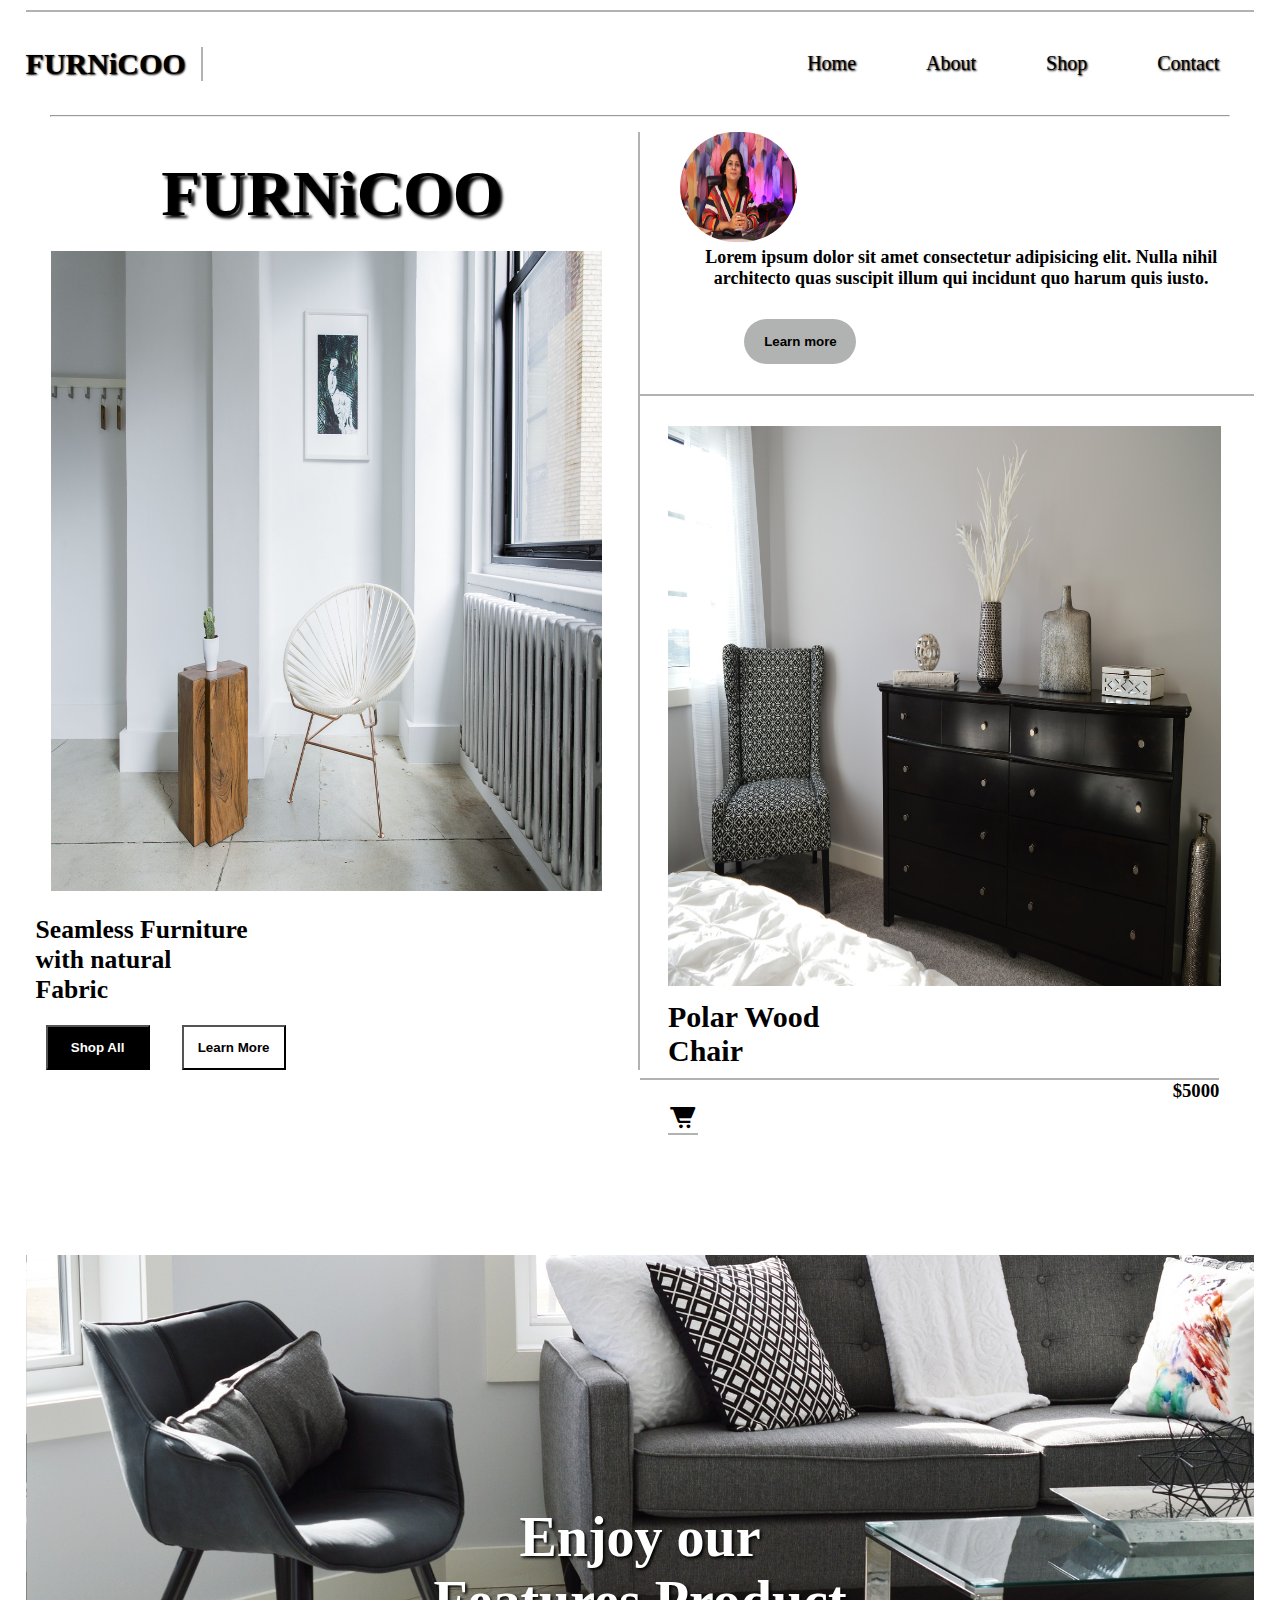
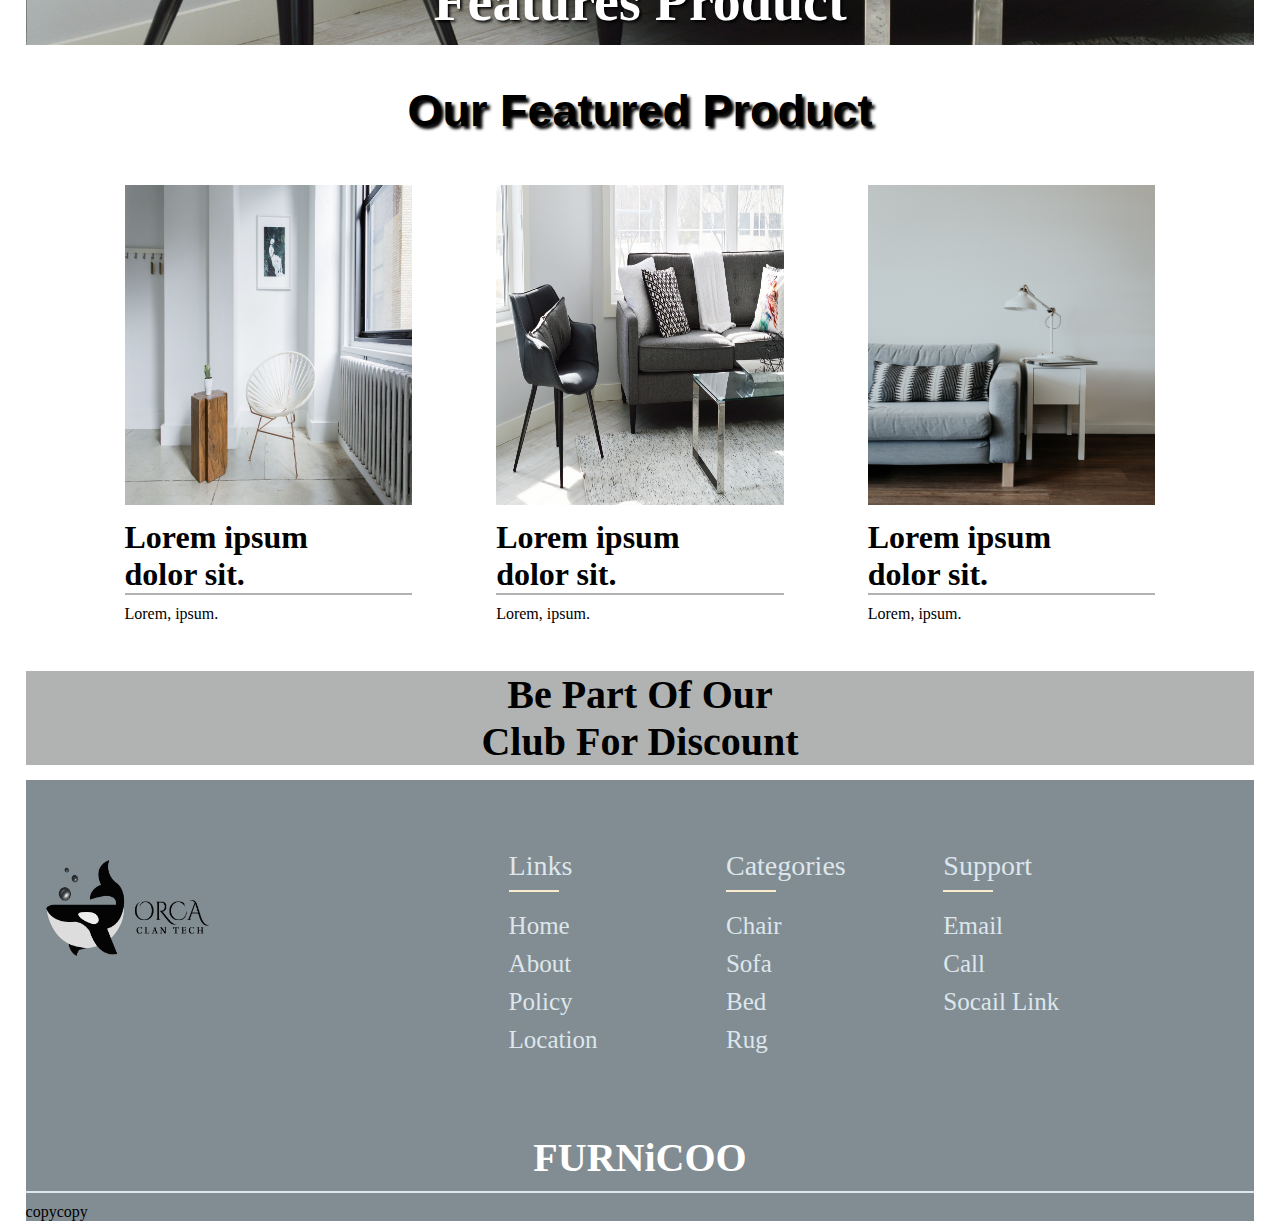
<file: index.html>
<!DOCTYPE html>
<html lang="en">
<head>
    <meta charset="UTF-8">
    <meta name="viewport" content="width=device-width, initial-scale=1.0">
    <link rel="preconnect" href="https://fonts.googleapis.com">
    <link href='https://unpkg.com/boxicons@2.1.4/css/boxicons.min.css' rel='stylesheet'>
    <link rel="stylesheet" href="index.css">
    <title>index</title>
</head>
<body>

<!-- header start -->

    <header>
        <nav class="navigation">
            <div class="container">
                <h1 class="logo">FURNiCOO</h1>
                <ul class="navi-link">
                    <li><a href="#">Home</a></li>
                    <li><a href="#">About</a></li>
                    <li><a href="shoping.html">Shop</a></li>
                    <li><a href="#">Contact</a></li>
                </ul>
            </div>
        </nav>
    </header>
    <center><hr></center>
    <!-- end -->

<!-- flex main start -->

    <section id="one">
        <div class="grid">
            <div class="grid1-main">
            <div class="grid2">
                <h1>FURNiCOO</h1>
            </div>
            <div class="grid2">
                <img src="img/architecture-2576906_1920.jpg" alt="error 404">
            </div>
            <div class="grid2">
                <h2><b>Seamless Furniture<br> with natural<br><span>Fabric</span></b></h2>
            </div>
            <div class="grid2">
                <div class="bten"><button class="bt">Shop All</button>
                    <button class="ben">Learn More</button></div>
            </div>
        </div>
        </div>
<div class="grid2-main">
    <div class="grid2-sub">
        <div class="pic">
                <img src="img/woman-7607340_1920.jpg" alt="error 404">
            
        </div>
        <div class="pic-1">
            <div class="text">
                <h1> Lorem ipsum dolor sit amet consectetur adipisicing elit.
                     Nulla nihil architecto quas suscipit illum qui incidunt quo harum quis iusto.
                    </h1>
            </div>
            <button class="btea">
                <a href="#">Learn more</a>
            </button>
        </div>
    </div>
    <div class="grid2-sub">
            <div class="main-grid-img">
                <img src="img/bedroom-1078887_1920.jpg" alt="error 404">
            </div>
            <div class="main-grid-text">
                <h2>Polar Wood <br>Chair</h2>
            </div>
            <div class="main-grid-price">
                <h3><span>$</span>5000</h3>
                <button><i class='bx bxs-cart-alt'></i></button>
            </div>
    </div>
</div>
    </section>
    <!-- end -->

         <!-- banner start -->
    <section id="two">
        <header class="main-banner">
            <div class="banner-content">
                <h2>Enjoy our<br>Features Product</h2>
            </div>
        </header>
    </section>
    <!-- banner end -->
    
    <!-- grid -->

    <section id="three">
        <div class="heading">
            <h1>Our Featured Product</h1>
        </div>
        <div class="containerr">
            <div class="sub-container">
                <div class="sub-3-container">
                    <img src="img/architecture-2576906_1920.jpg" alt="error 404">
                </div>
                <div class="sub-3-container">
                    <h1>Lorem ipsum <br>dolor sit.</h1>
                </div>
                <div class="sub-3-container">
                    <p>Lorem, ipsum.</p>
                </div>
            </div>
            <div class="sub-container">
                <div class="sub-container-col">
                    <img src="img/living-room-2155376_1920.jpg" alt="error 404">
                </div>
                <div class="sub-container-col">
                    <h1>Lorem ipsum<br> dolor sit.</h1>
                </div>
                <div class="sub-container-col">
                    <p>Lorem, ipsum.</p>
                </div>
            </div>
            <div class="sub-container">
                <div class="sub-container-col">
                    <img src="img/living-2882718_1920.jpg" alt="error 404">
                </div>
                <div class="sub-container-col">
                    <h1>Lorem ipsum<br> dolor sit.</h1>
                </div>
                <div class="sub-container-col">
                    <p>Lorem, ipsum.</p>
                </div>
            </div>
        </div>
    </section>
    <!-- tittle footer -->
    <section id="four">
        <div class="head-four">
            <h1>Be Part Of Our <br>Club For Discount</h1>
        </div>
    </section>

<!-- footer -->

    <section id="five">
        <footer class="footer">
            <div class="wrap">
                <img src="logos/black and white.png" alt="error 404">
                <div class="row">
                    <div class="footer-col">
                        <h4>Links</h4>
                        <ul>
                            <li><a href="#">Home</a></li>
                            <li><a href="#">About</a></li>
                            <li><a href="#">Policy</a></li>
                            <li><a href="#">Location</a></li></a>
                        </ul>
                    </div>
                        <div class="footer-col">
                            <h4>Categories</h4>
                            <ul>
                                <li><a href="#">Chair</a></li>
                                <li><a href="#">Sofa</a></li>
                                <li><a href="#">Bed</a></li>
                                <li><a href="#">Rug</a></li>
                            </ul>
                        </div>
                        <div class="footer-col">
                            <h4>Support</h4>
                            <ul>
                                <li><a href="#">Email</a></li>
                                <li><a href="#">Call</a></li>
                                <li><a href="#">Socail link</a></li>
                            </ul>
                        </div>
                </div>
            </div>

        </footer>
    </section>
    <section id="six">
        <div class="end">
            <h1><b>FURNiCOO</b></h1>
        </div>
        <p>copycopy</p>
    </section>
</body>
</html>
</file>
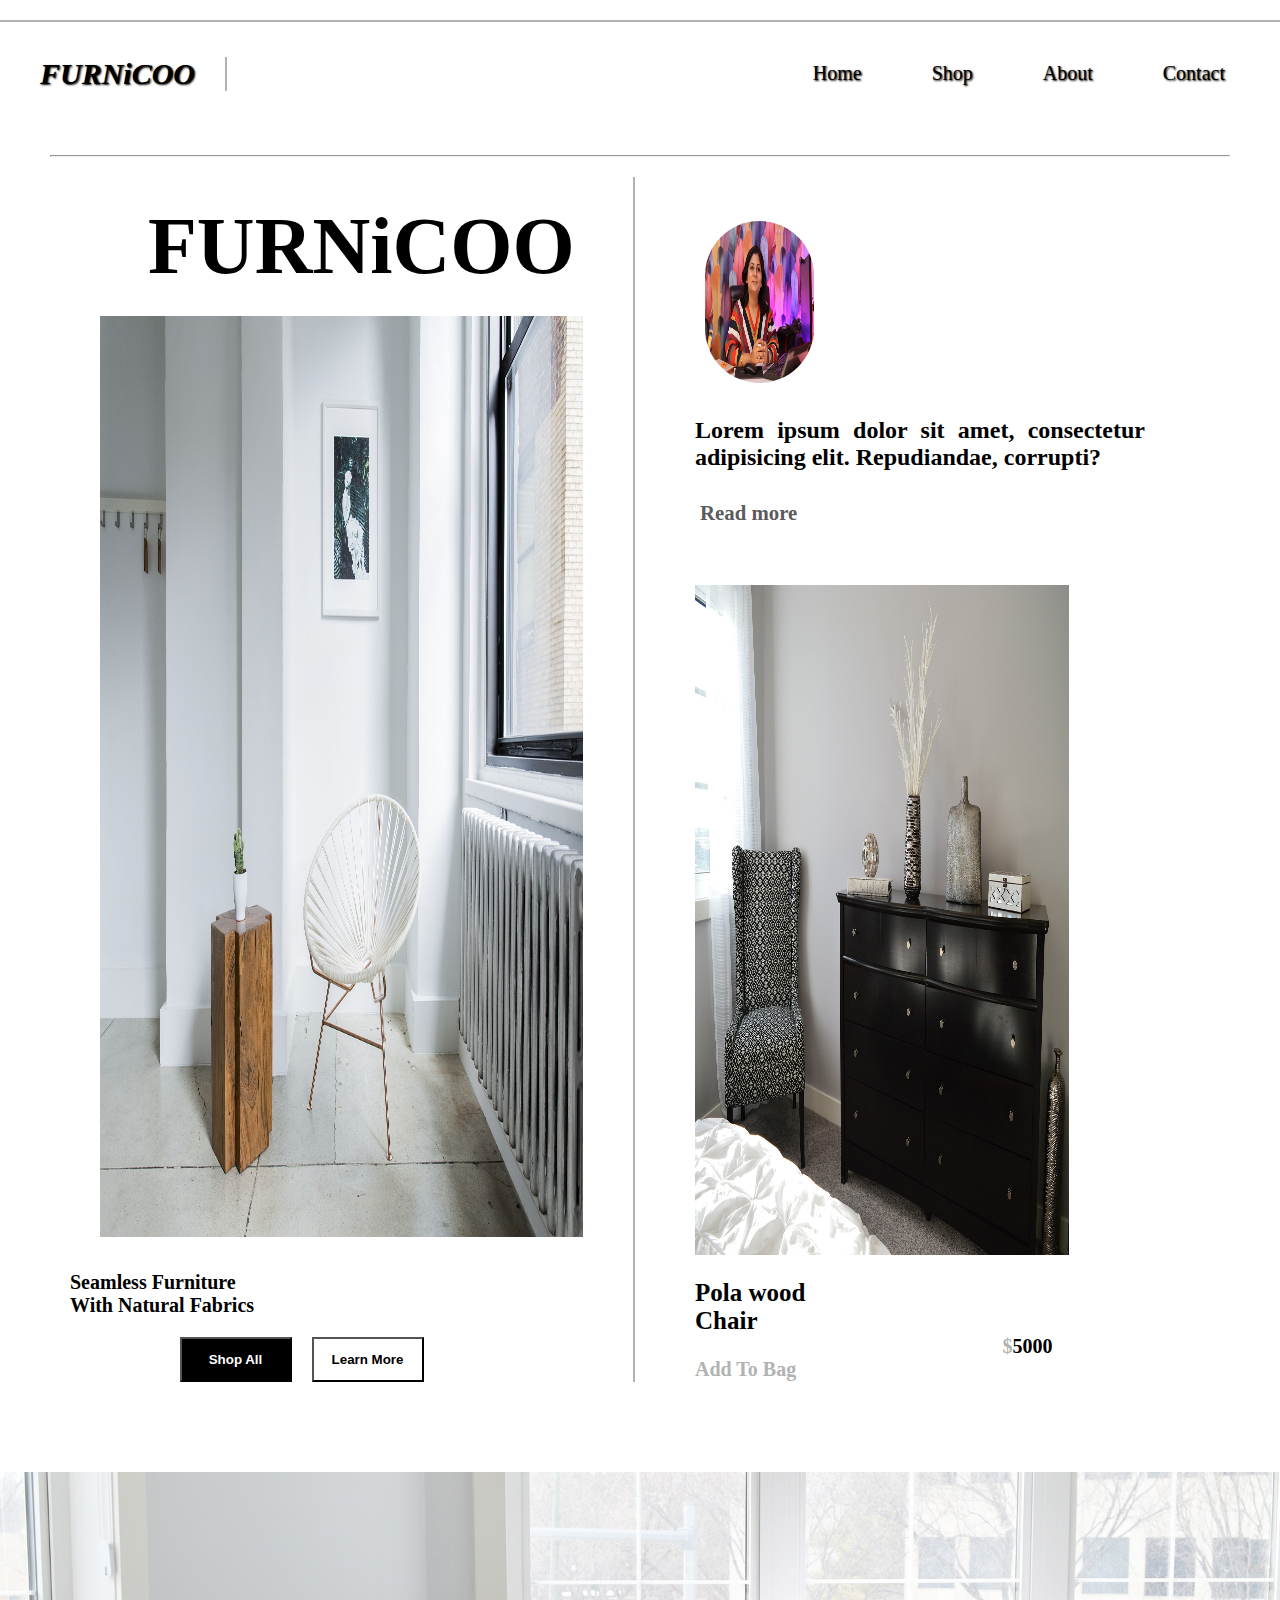
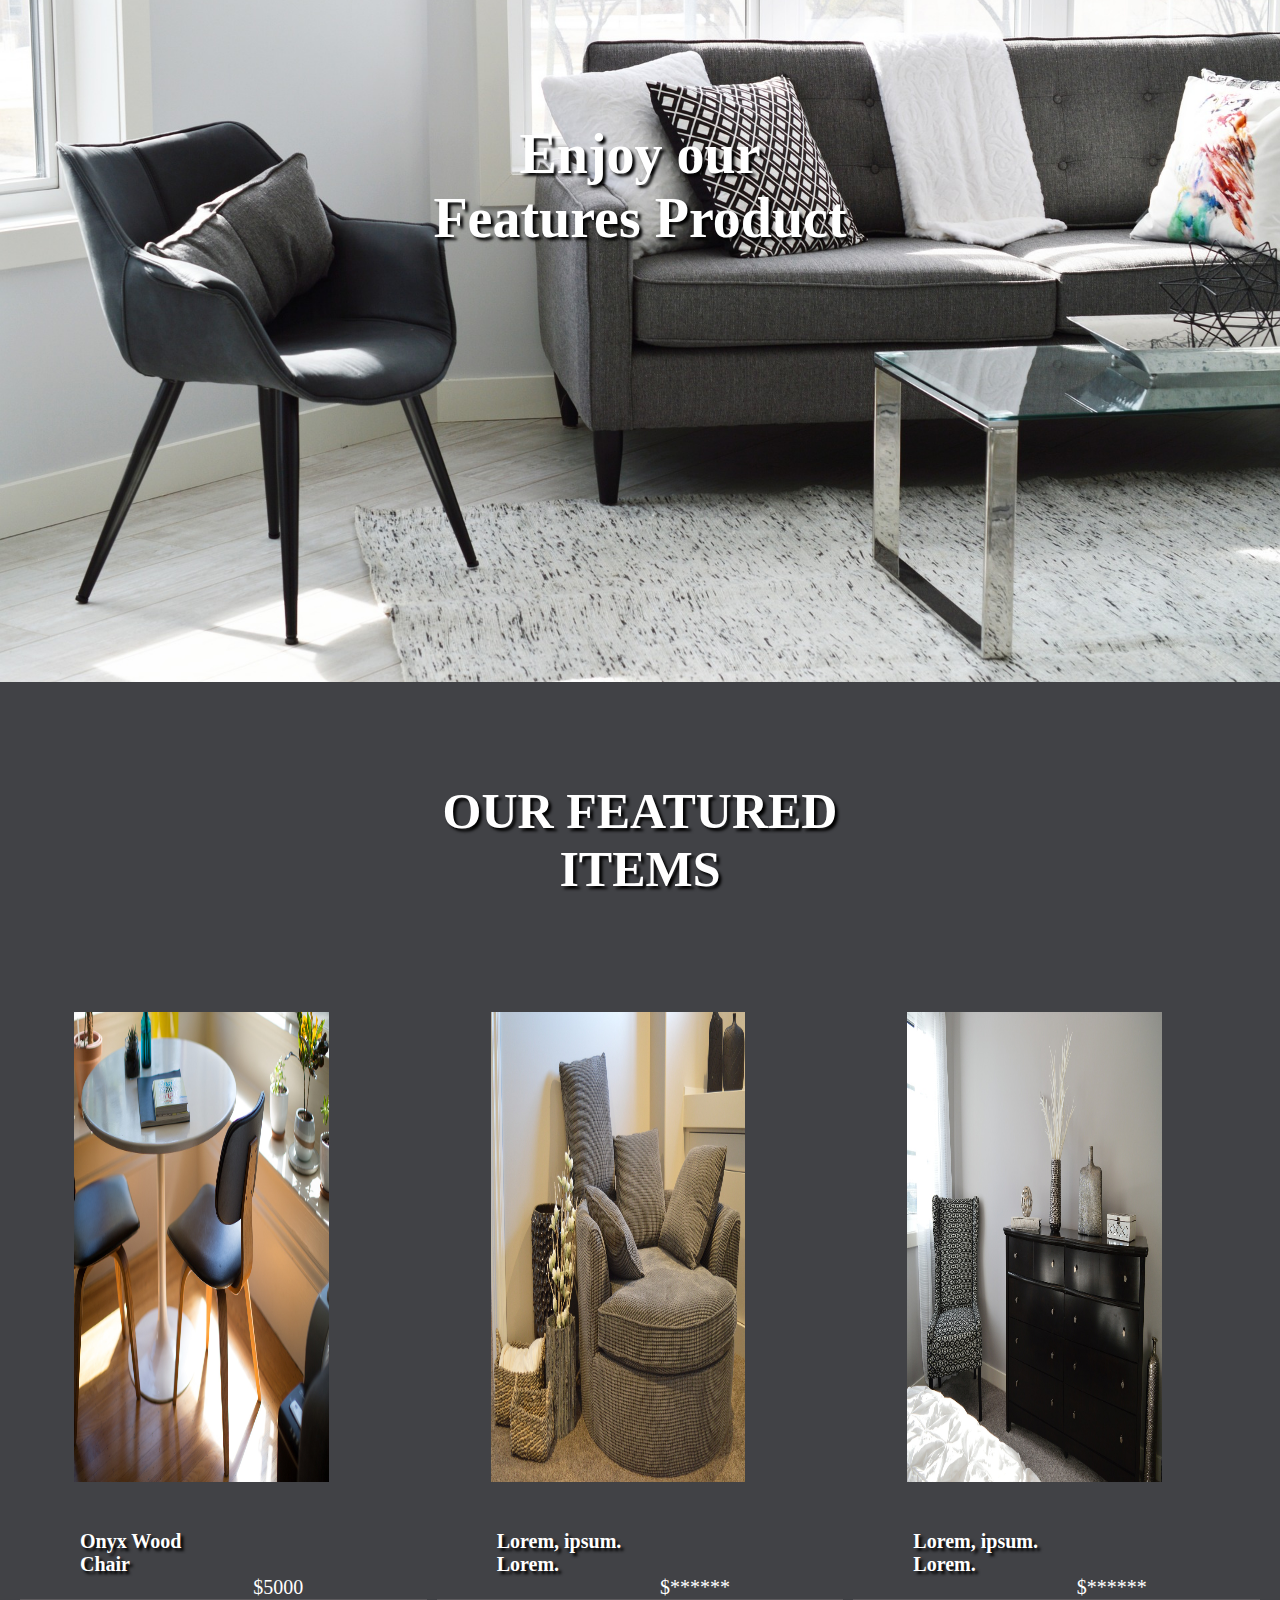
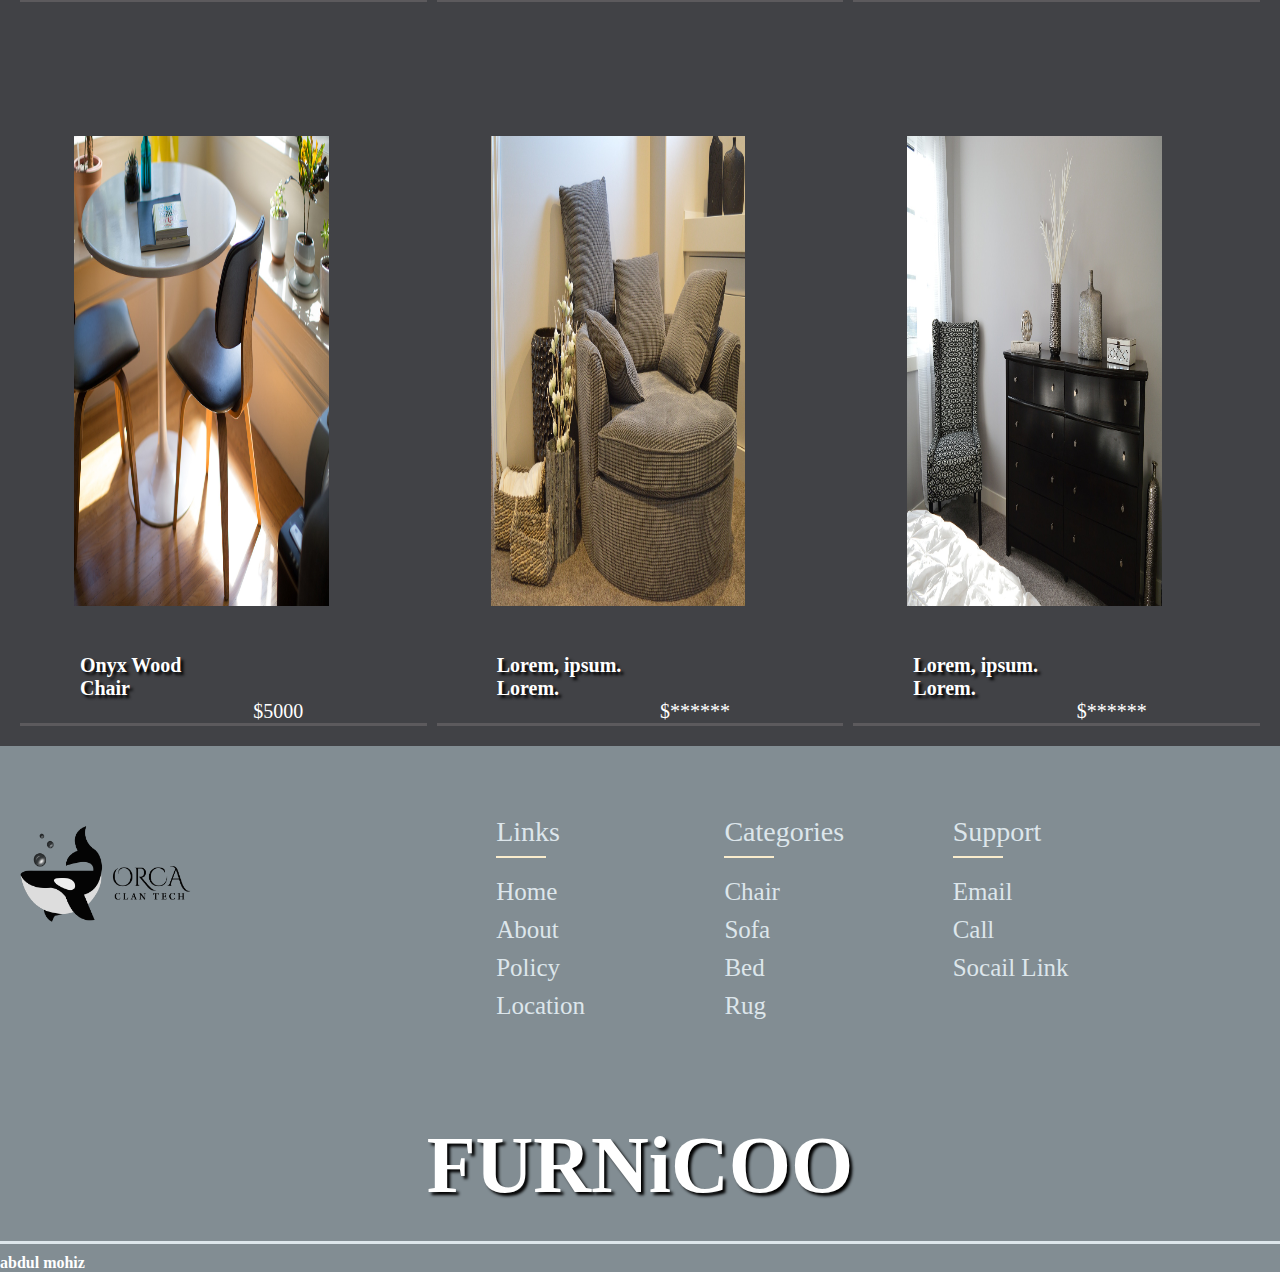
<file: header.html>
<!DOCTYPE html>
<html lang="en">
<head>
    <meta charset="UTF-8">
    <meta name="viewport" content="width=device-width, initial-scale=1.0">
    <link rel="preconnect" href="https://fonts.googleapis.com">
    <link rel="stylesheet" href="header.css">
    <title>Header</title>
</head>
<body>
<!-- header start -->

    <section class="sechead">
        <header>
            <nav class="navigation">
                <div class="container">
                    <h1 class="logo">FURNiCOO</h1>
                    <ul class="nav-link">
                        <!-- target="_blank" -->
                        <li><a href="header.html">Home</a></li>   
                        <li><a href="shop..html">Shop</a></li>
                        <li><a href="about.html">About</a></li>
                        <li><a href="contact.html">Contact</a></li>
                    </ul>
                </div>
            </nav>
        </header>
        
    </section>
    <center> <hr></center>
   <!-- header end -->

   <!-- grid start -->
    <section id="one">
        <div class="grid-container">
            <div class="grid-item">
                <div class="head-1"><h1>FURNiCOO</h1></div>
                <img src="img/architecture-2576906_1920.jpg" alt="error 404">
                <h3>Seamless Furniture<br>With Natural Fabrics</h3>
                <div class="bten"><button class="bt">Shop All</button>
                <button>Learn More</button></div>
            </div>
            <div class="grid-item-1">
                <div class="gride">
                    <div class="gridde">
                        <img src="img/woman-7607340_1920.jpg" alt="error 404">
                        <h2>Lorem ipsum dolor sit amet, consectetur adipisicing elit. Repudiandae, corrupti?</h2>
                    </div>
                    <a href="#" class="read">Read more</a>
                    <div class="gridde-im">
                        <img src="img/bedroom-1078887_1920.jpg" alt="error 404">
                        <h3>Pola wood <br>Chair</h3>
                        <p><span class="dollar">$</span>5000</p>
                        <a href="#" class="bag">Add To Bag</a>
                    </div>
                </div>
            </div>
        </div>
    </section>
    <!-- grid end -->


    <!-- banner start -->
    <section id="two">
        <header class="main-banner">
            <div class="banner-content">
                <h2>Enjoy our<br>Features Product</h2>
            </div>
            <!-- <div class="anchor">
            <a href="#" class="btn">Learn More</a>
        </div> -->
        </header>
    </section>
    <!-- banner end -->

    <!-- grid content start -->
    <section id="three">
        <div class="feat">
            <h1 class="feat-ure">OUR FEATURED <br> <span> ITEMS </span></h1>
        </div>
        <div class="cont">
            <div class="g-item">
                <img src="img/furniture-1840463_1920.jpg" alt="error 404">
                <h3>Onyx Wood <br>Chair</h3>
                <p><span>$</span>5000</p>
            </div>
            <div class="g-item">
                <img src="img/sofa-1078931_1920.jpg" alt="error 404">
                <h3>Lorem, ipsum.<br>Lorem.</h3>
                <p><span>$</span>******</p>
            </div>
            <div class="g-item">
                <img src="img/bedroom-1078887_1920.jpg" alt="error 404">
                <h3>Lorem, ipsum.<br>Lorem.</h3>
                <p><span>$</span>******</p>
            </div>
        </div>

    <!-- <div class="feat">
        <h1 class="feat-ure">OUR FEATURED <br> <span> ITEMS </span></h1>
    </div> -->
    <div class="cont">
        <div class="g-item">
            <img src="img/furniture-1840463_1920.jpg" alt="error 404">
            <h3>Onyx Wood <br>Chair</h3>
            <p><span>$</span>5000</p>
        </div>
        <div class="g-item">
            <img src="img/sofa-1078931_1920.jpg" alt="error 404">
            <h3>Lorem, ipsum.<br>Lorem.</h3>
            <p><span>$</span>******</p>
        </div>
        <div class="g-item">
            <img src="img/bedroom-1078887_1920.jpg" alt="error 404">
            <h3>Lorem, ipsum.<br>Lorem.</h3>
            <p><span>$</span>******</p>
        </div>
    </div>
    <!-- end -->

    <!-- banner content -->
    <!-- <section id="four">
        <div class="look">
            <h1>LOOK BOOk</h1>
            <header class="banner-main">
                <div class="content-banner">
                    <button><a href="">LOOK BOOK</a></button>
                </div>
            </header>
        </div>
    </section> -->
    <!-- end -->

    <!-- end -->
    <section id="five">
        <footer class="footer">
            <div class="wrap">
                <img src="logos/black and white.png" alt="error 404">
                <div class="row">
                    <div class="footer-col">
                        <h4>Links</h4>
                        <ul>
                            <li><a href="#">Home</a></li>
                            <li><a href="#">About</a></li>
                            <li><a href="#">Policy</a></li>
                            <li><a href="#">Location</a></li></a>
                        </ul>
                    </div>
                        <div class="footer-col">
                            <h4>Categories</h4>
                            <ul>
                                <li><a href="#">Chair</a></li>
                                <li><a href="#">Sofa</a></li>
                                <li><a href="#">Bed</a></li>
                                <li><a href="#">Rug</a></li>
                            </ul>
                        </div>
                        <div class="footer-col">
                            <h4>Support</h4>
                            <ul>
                                <li><a href="#">Email</a></li>
                                <li><a href="#">Call</a></li>
                                <li><a href="#">Socail link</a></li>
                            </ul>
                        </div>
                </div>
            </div>

        </footer>
    </section>
    <section id="six">
        <div class="end">
            <h1><b>FURNiCOO</b></h1>
        </div>
        <p>abdul mohiz</p>
    </section>
</body>
</html>
</file>
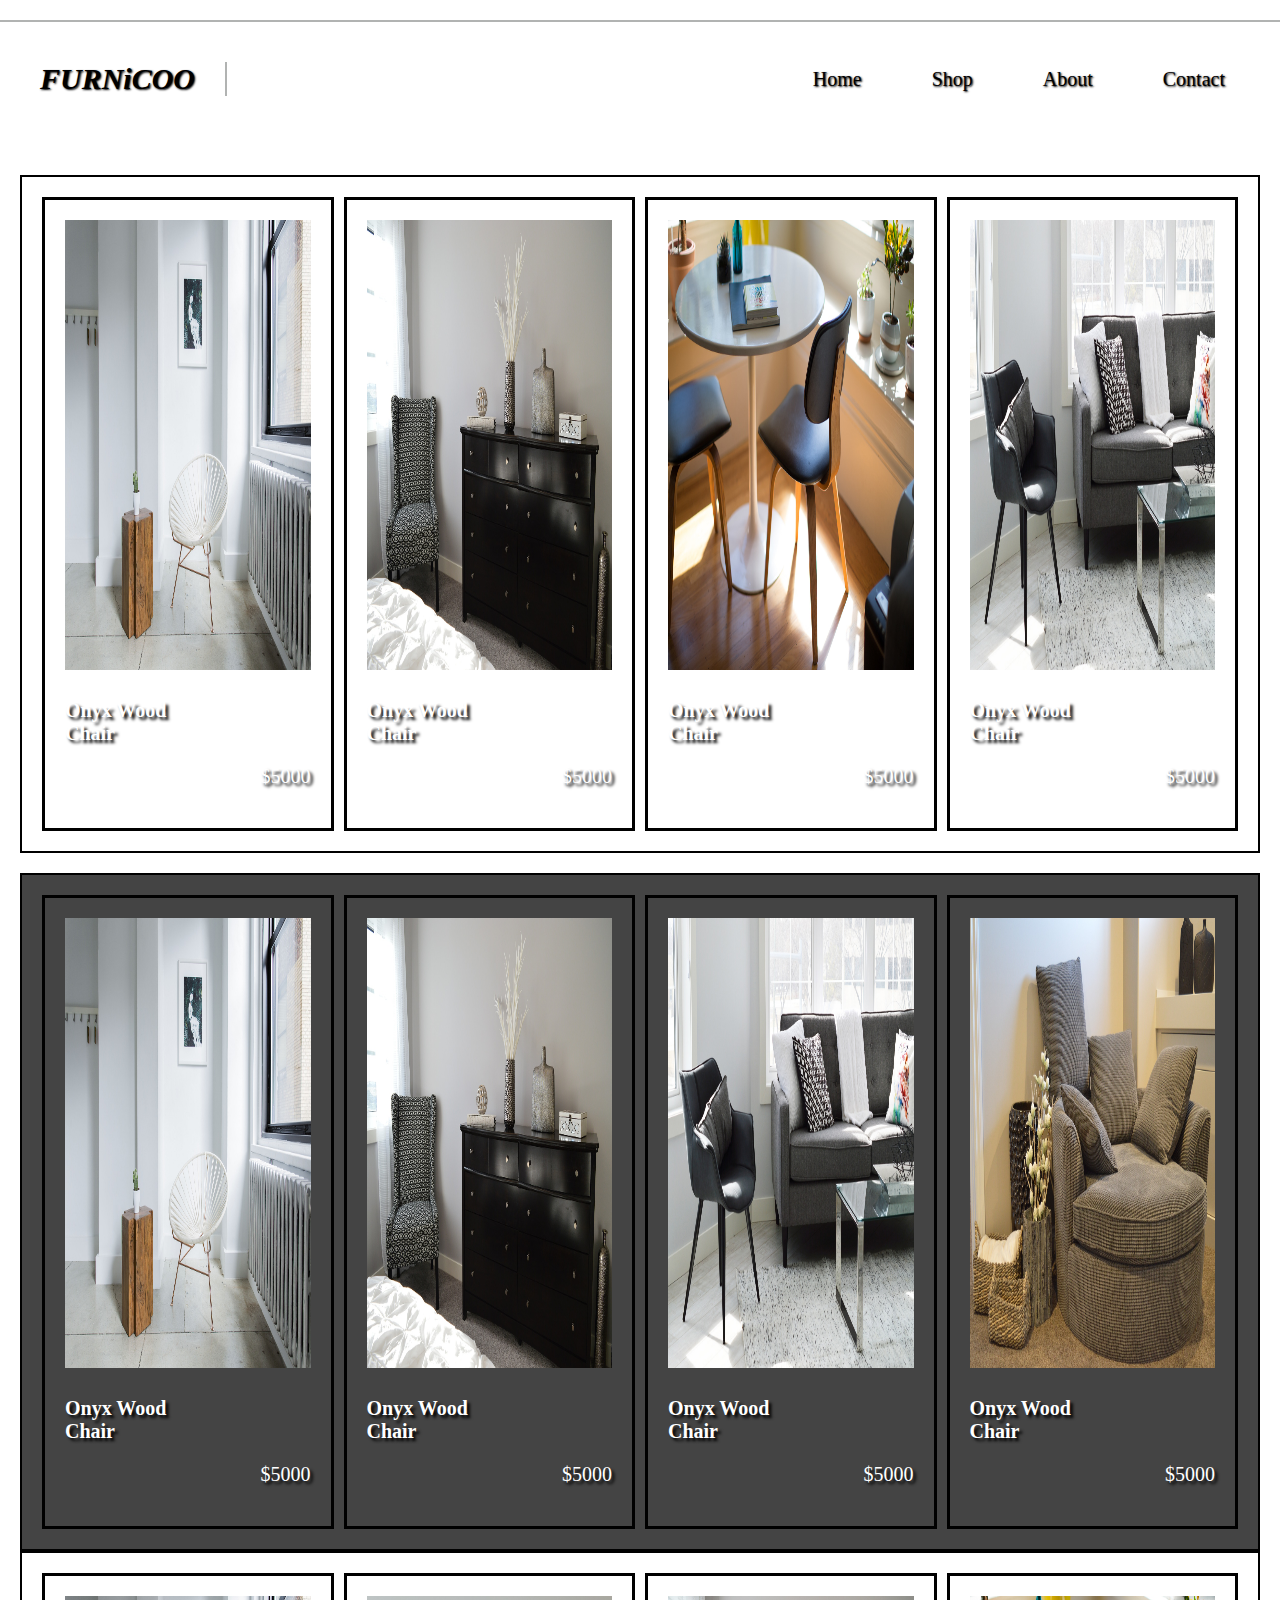
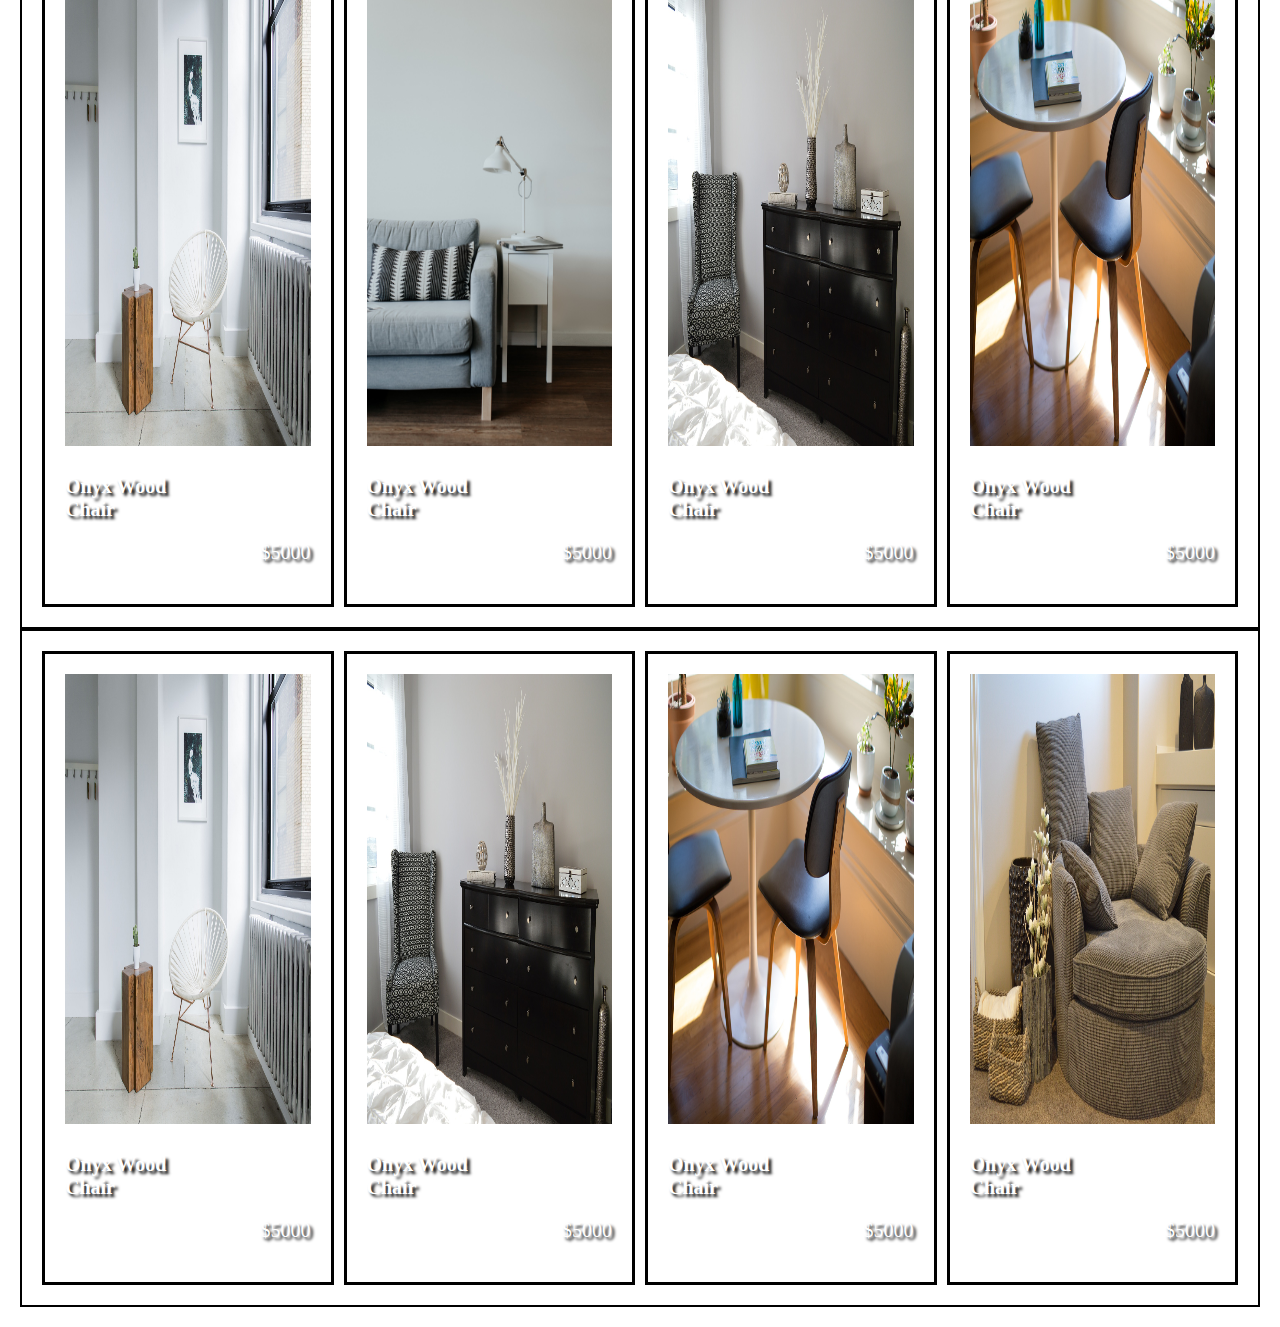
<file: nav.html>
<!DOCTYPE html>
<html lang="en">
<head>
    <meta charset="UTF-8">
    <meta name="viewport" content="width=device-width, initial-scale=1.0">
    <link rel="stylesheet" href="nav.css">
    <title>Nav</title>
</head>
<body>
    <header>
        <nav class="navigation">
            <div class="container">
                <h1 class="logo">FURNiCOO</h1>
                <ul class="nav-link">
                    <!-- target="_blank" -->
                    <li><a href="header.html" >Home</a></li>
                    <li><a href="shop..html">Shop</a></li>
                    <li><a href="#">About</a></li>
                    <li><a href="#">Contact</a></li>
                </ul>
                <div class="burger-menu">
                    <div class="bar"></div>
                    <div class="bar"></div>
                    <div class="bar"></div>
                  </div>
            </div>
        </nav>
    </header>
<main>
    <section id="one">
    <div class="grid">
        <div class="grid-container">
            <div class="grid-grid">
                <div class="img">
                    <img src="img/architecture-2576906_1920.jpg" alt="error 404">
                </div>
                <div class="text">
                    <h3>Onyx Wood <br>Chair</h3>
                <p><span>$</span>5000</p>
                </div>
            </div>
        </div>
        <div class="grid-container">
            <div class="grid-grid">
                <div class="img">
                    <img src="img/bedroom-1078887_1920.jpg" alt="error 404">
                </div>
                <div class="text">
                    <h3>Onyx Wood <br>Chair</h3>
                <p><span>$</span>5000</p>
                </div>
            </div>
        </div>
        <div class="grid-container">
            <div class="grid-grid">
                <div class="img">
                    <img src="img/furniture-1840463_1920.jpg" alt="error 404">
                </div>
                <div class="text">
                    <h3>Onyx Wood <br>Chair</h3>
                <p><span>$</span>5000</p>
                </div>
            </div>
        </div>
        <div class="grid-container">
            <div class="grid-grid">
                <div class="img">
                    <img src="img/living-room-2155376_1920.jpg" alt="error 404">
                </div>
                <div class="text">
                    <h3>Onyx Wood <br>Chair</h3>
                <p><span>$</span>5000</p>
                </div>
            </div>
        </div>
    </div>
</section>


    <section id="two">
        <div class="grid">
            <div class="grid-container">
                <div class="grid-grid">
                    <div class="img">
                        <img src="img/architecture-2576906_1920.jpg" alt="error 404">
                    </div>
                    <div class="text">
                        <h3>Onyx Wood <br>Chair</h3>
                    <p><span>$</span>5000</p>
                    </div>
                </div>
            </div>
            <div class="grid-container">
                <div class="grid-grid">
                    <div class="img">
                        <img src="img/bedroom-1078887_1920.jpg" alt="error 404">
                    </div>
                    <div class="text">
                        <h3>Onyx Wood <br>Chair</h3>
                    <p><span>$</span>5000</p>
                    </div>
                </div>
            </div>
            <div class="grid-container">
                <div class="grid-grid">
                    <div class="img">
                        <img src="img/living-room-2155376_1920.jpg" alt="error 404">
                    </div>
                    <div class="text">
                        <h3>Onyx Wood <br>Chair</h3>
                    <p><span>$</span>5000</p>
                    </div>
                </div>
            </div>
            <div class="grid-container">
                <div class="grid-grid">
                    <div class="img">
                        <img src="img/sofa-1078931_1920.jpg" alt="error 404">
                    </div>
                    <div class="text">
                        <h3>Onyx Wood <br>Chair</h3>
                    <p><span>$</span>5000</p>
                    </div>
                </div>
            </div>
        </div>
    </section>

    <section id="three">
        <div class="grid">
            <div class="grid-container">
                <div class="grid-grid">
                    <div class="img">
                        <img src="img/architecture-2576906_1920.jpg" alt="error 404">
                    </div>
                    <div class="text">
                        <h3>Onyx Wood <br>Chair</h3>
                    <p><span>$</span>5000</p>
                    </div>
                </div>
            </div>
            <div class="grid-container">
                <div class="grid-grid">
                    <div class="img">
                        <img src="img/living-2882718_1920.jpg" alt="error 404">
                    </div>
                    <div class="text">
                        <h3>Onyx Wood <br>Chair</h3>
                    <p><span>$</span>5000</p>
                    </div>
                </div>
            </div>
            <div class="grid-container">
                <div class="grid-grid">
                    <div class="img">
                        <img src="img/bedroom-1078887_1920.jpg" alt="error 404">
                    </div>
                    <div class="text">
                        <h3>Onyx Wood <br>Chair</h3>
                    <p><span>$</span>5000</p>
                    </div>
                </div>
            </div>
            <div class="grid-container">
                <div class="grid-grid">
                    <div class="img">
                        <img src="img/furniture-1840463_1920.jpg" alt="error 404">
                    </div>
                    <div class="text">
                        <h3>Onyx Wood <br>Chair</h3>
                    <p><span>$</span>5000</p>
                    </div>
                </div>
            </div>
        </div>
    </section>

    <section id="four">
        <div class="grid">
            <div class="grid-container">
                <div class="grid-grid">
                    <div class="img">
                        <img src="img/architecture-2576906_1920.jpg" alt="error 404">
                    </div>
                    <div class="text">
                        <h3>Onyx Wood <br>Chair</h3>
                    <p><span>$</span>5000</p>
                    </div>
                </div>
            </div>
            <div class="grid-container">
                <div class="grid-grid">
                    <div class="img">
                        <img src="img/bedroom-1078887_1920.jpg" alt="error 404">
                    </div>
                    <div class="text">
                        <h3>Onyx Wood <br>Chair</h3>
                    <p><span>$</span>5000</p>
                    </div>
                </div>
            </div>
            <div class="grid-container">
                <div class="grid-grid">
                    <div class="img">
                        <img src="img/furniture-1840463_1920.jpg" alt="error 404">
                    </div>
                    <div class="text">
                        <h3>Onyx Wood <br>Chair</h3>
                    <p><span>$</span>5000</p>
                    </div>
                </div>
            </div>
            <div class="grid-container">
                <div class="grid-grid">
                    <div class="img">
                        <img src="img/sofa-1078931_1920.jpg" alt="error 404">
                    </div>
                    <div class="text">
                        <h3>Onyx Wood <br>Chair</h3>
                    <p><span>$</span>5000</p>
                    </div>
                </div>
            </div>
        </div>
    </section>
</main>
</body>
</html>
</file>
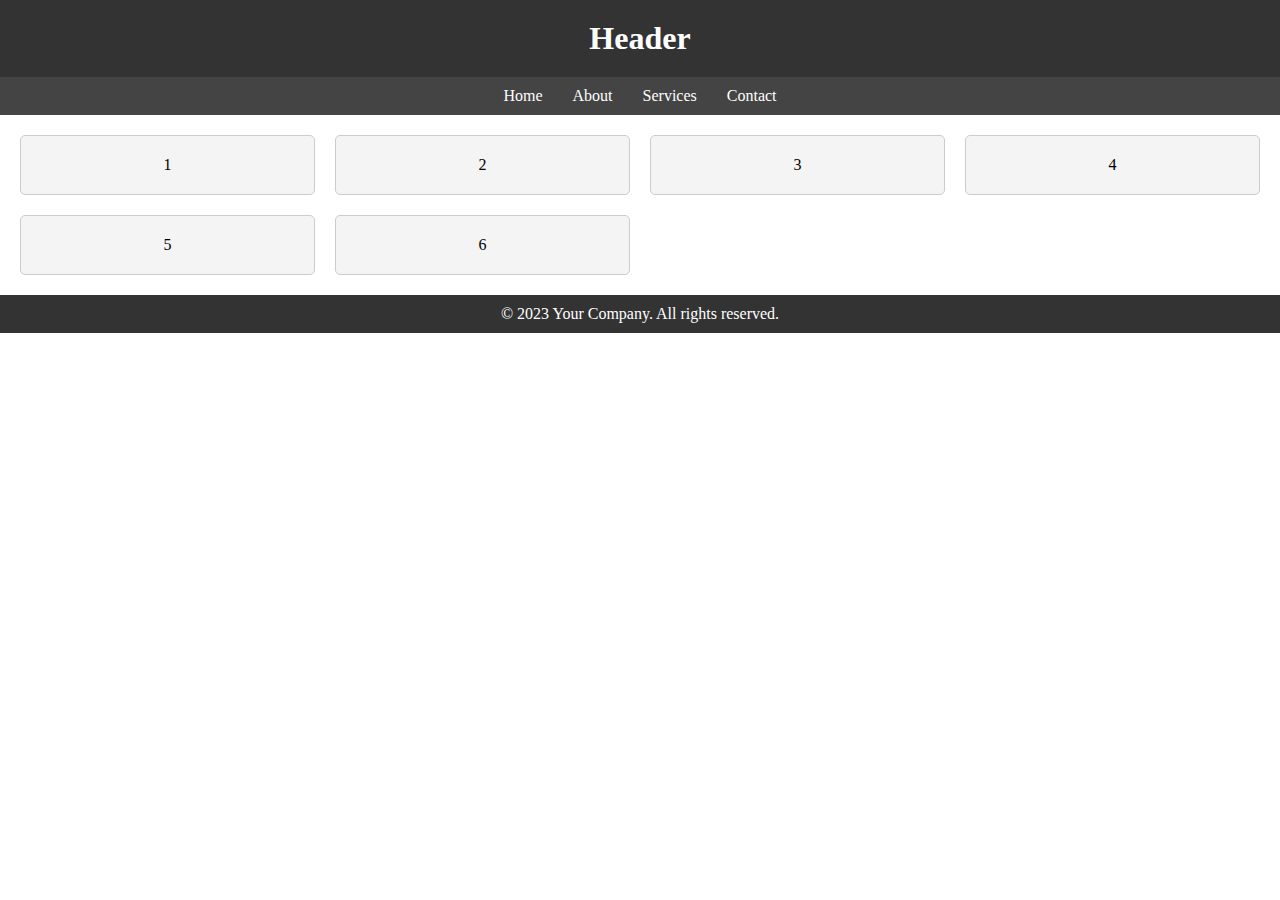
<file: no.html>
<!DOCTYPE html>
<html lang="en">
<head>
    <meta charset="UTF-8">
    <meta name="viewport" content="width=device-width, initial-scale=1.0">
    <link rel="stylesheet" href="no.css">
    <title>Document</title>
</head>
<body>
    <header>
        <h1>Header</h1>
    </header>

    <nav>
        <ul>
            <li><a href="#">Home</a></li>
            <li><a href="#">About</a></li>
            <li><a href="#">Services</a></li>
            <li><a href="#">Contact</a></li>
        </ul>
    </nav>

    <main>
        <section class="grid">
            <div class="item">1</div>
            <div class="item">2</div>
            <div class="item">3</div>
            <div class="item">4</div>
            <div class="item">5</div>
            <div class="item">6</div>
        </section>
    </main>

    <footer>
        <p>&copy; 2023 Your Company. All rights reserved.</p>
    </footer>
</body>
</html>
</file>
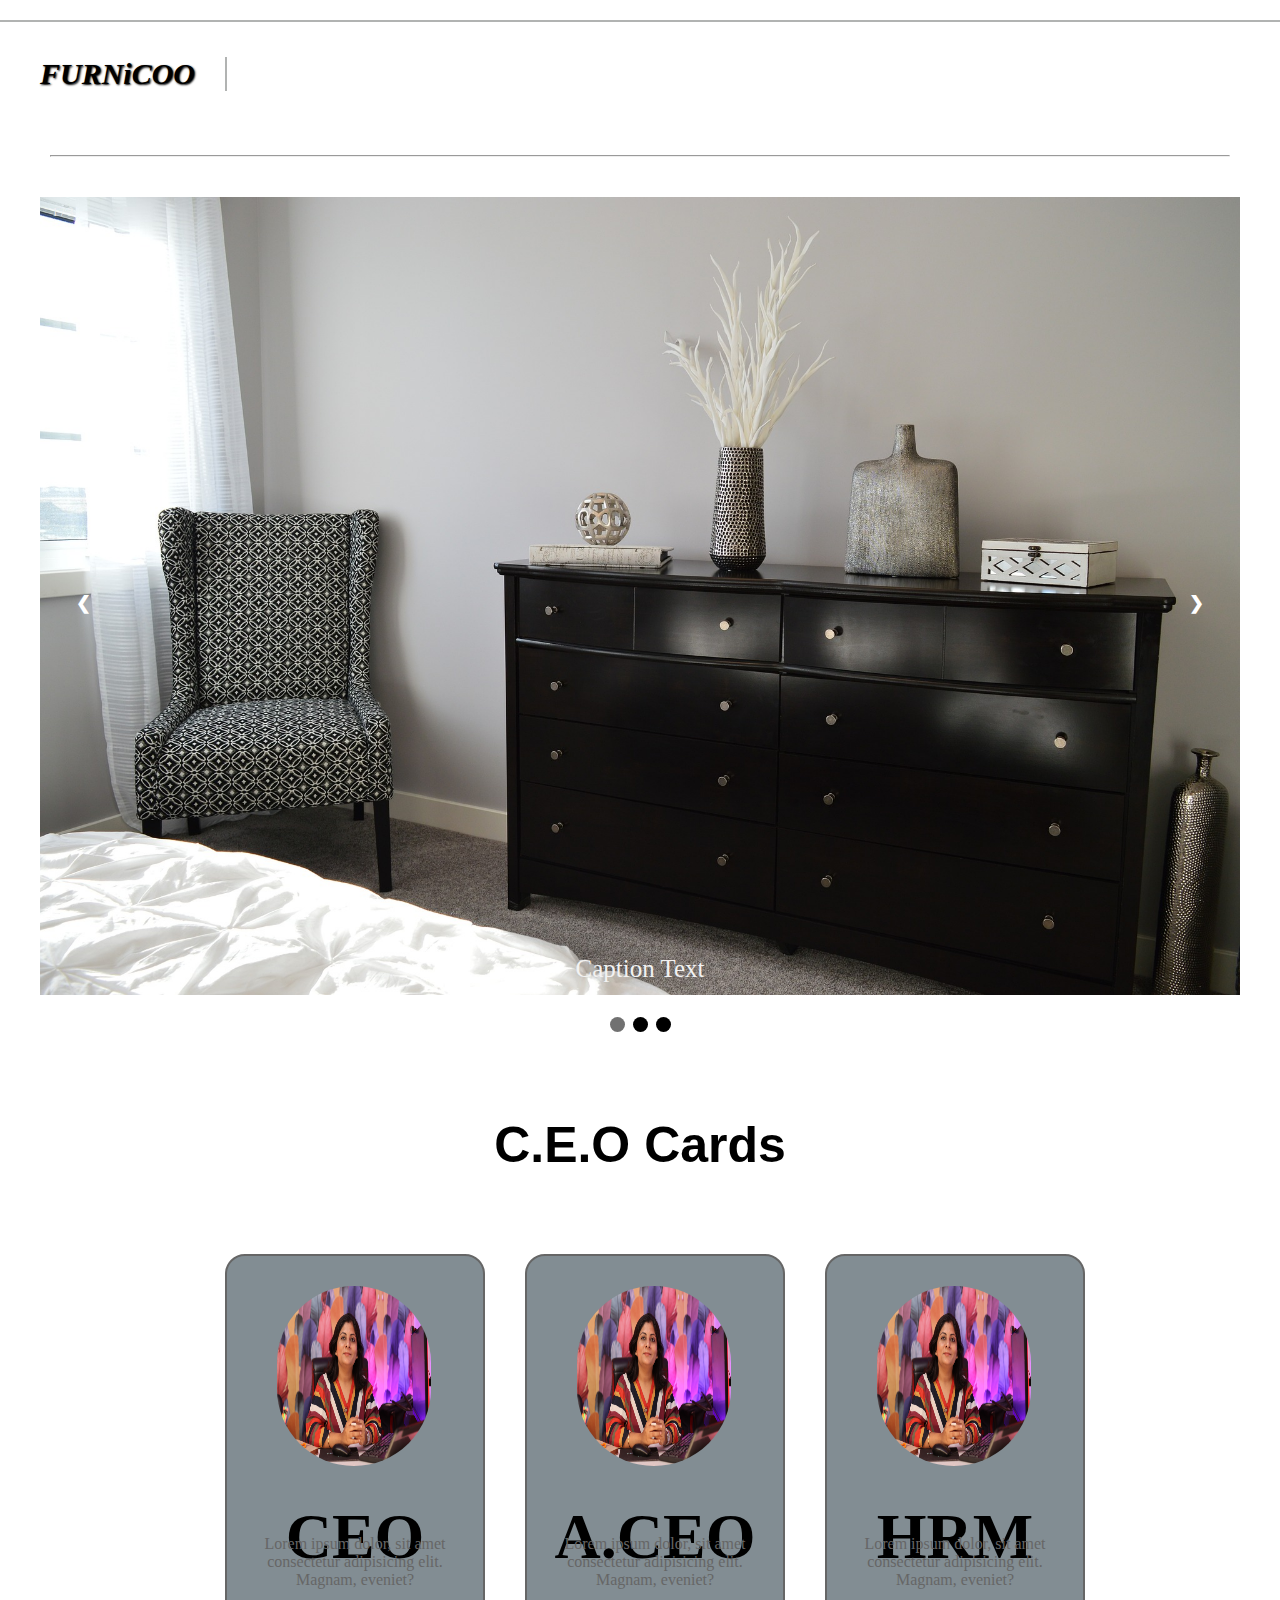
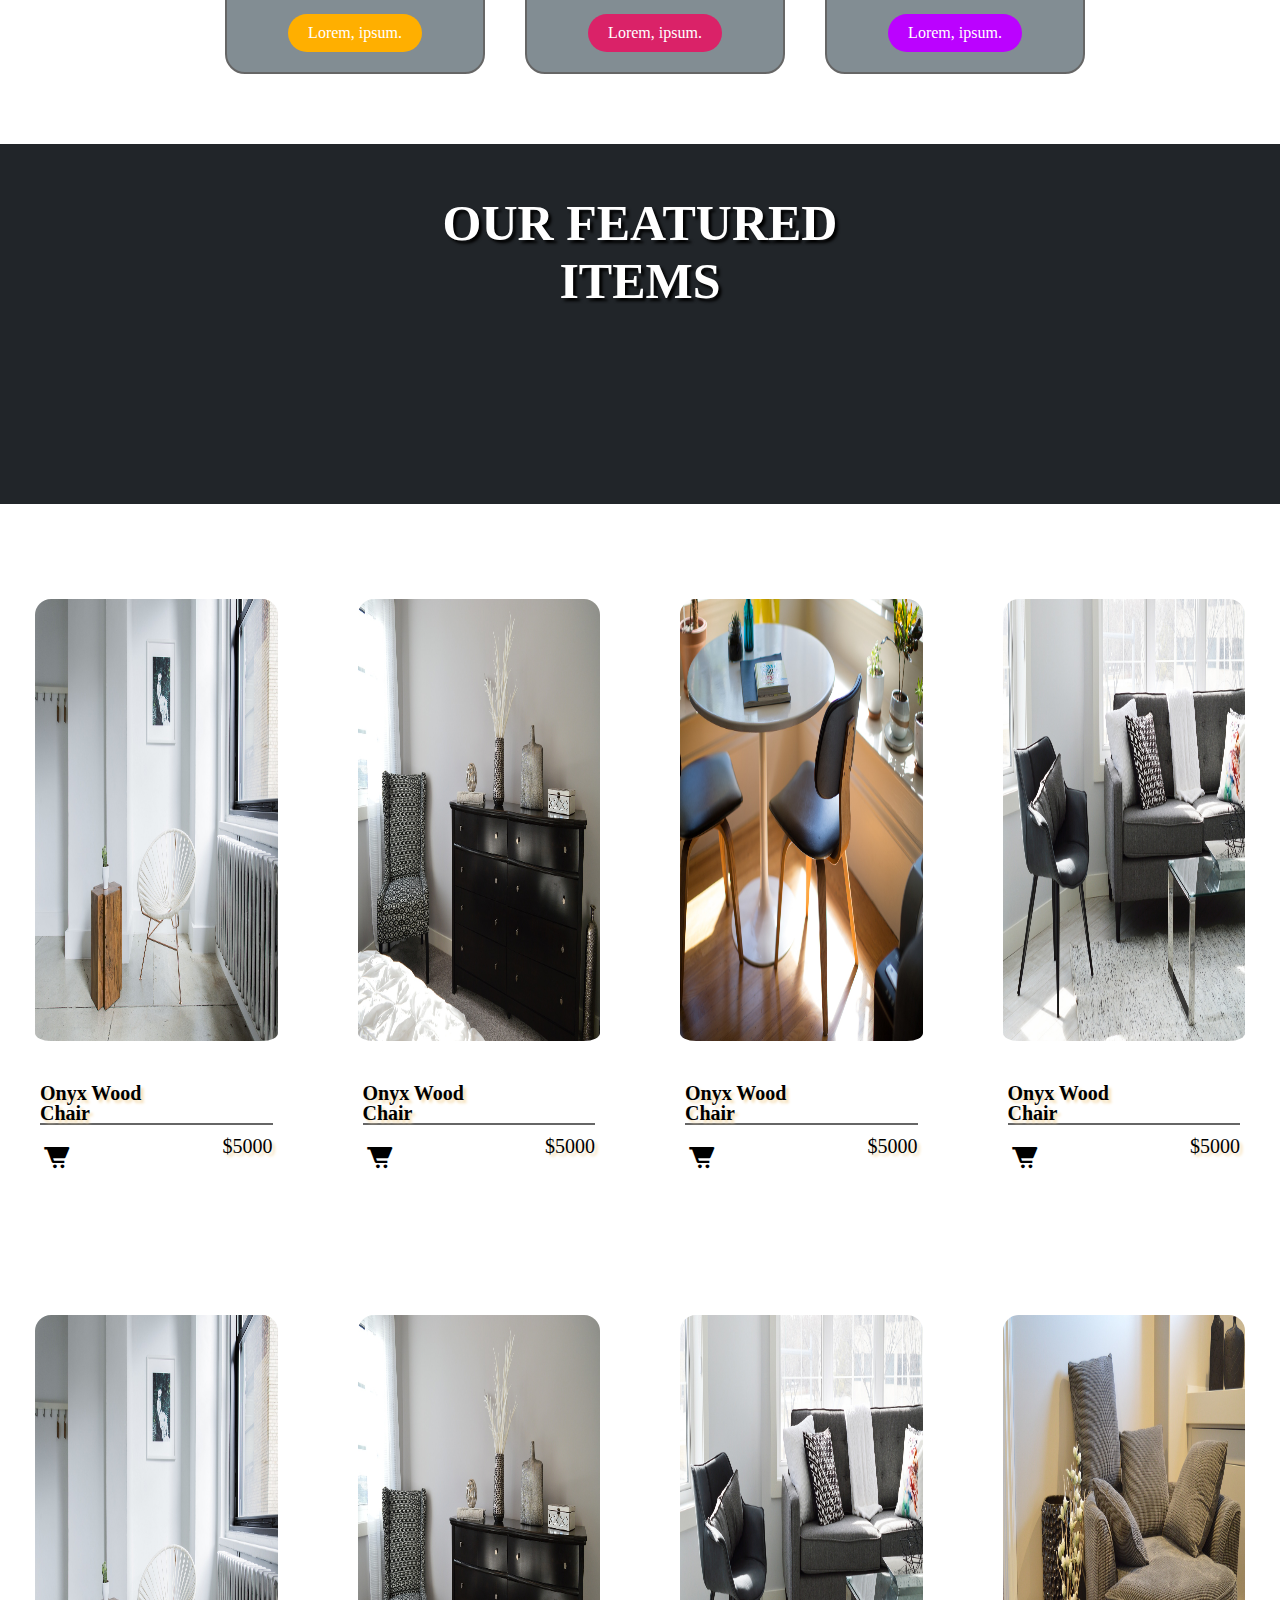
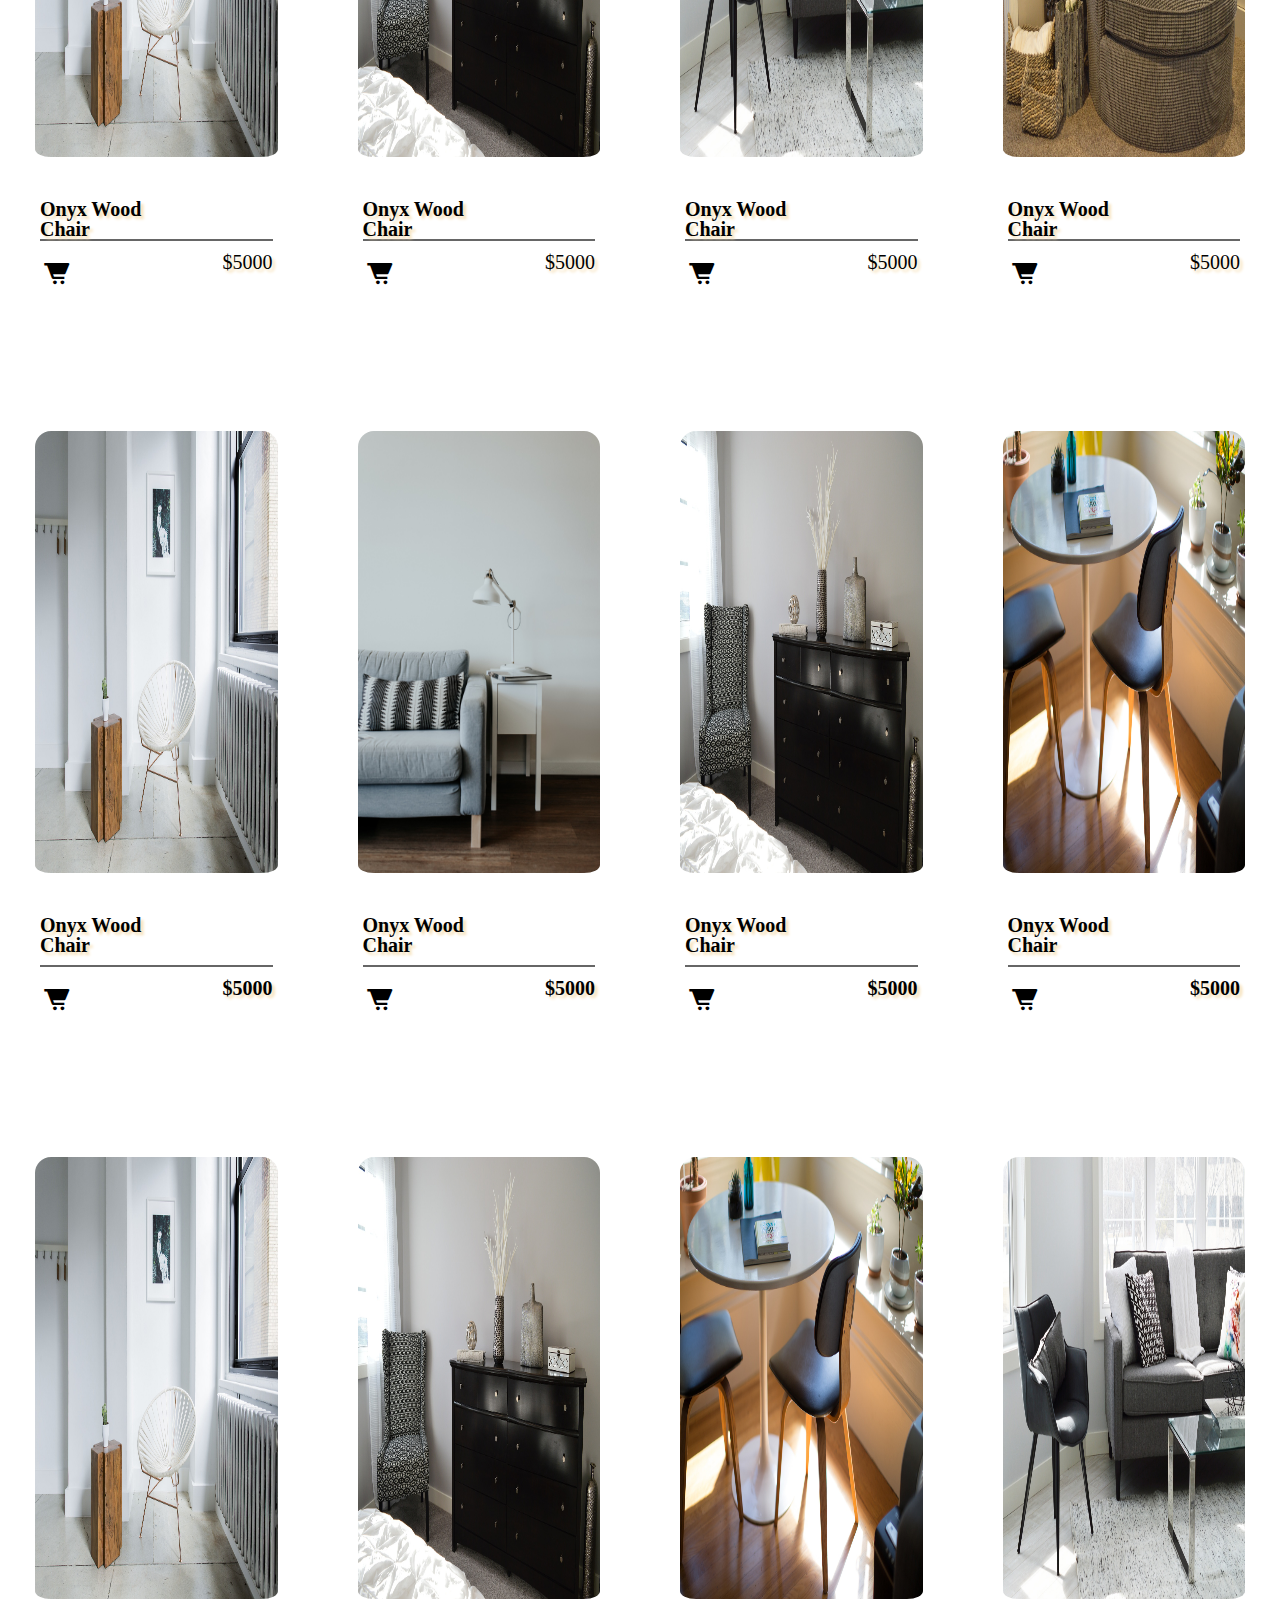
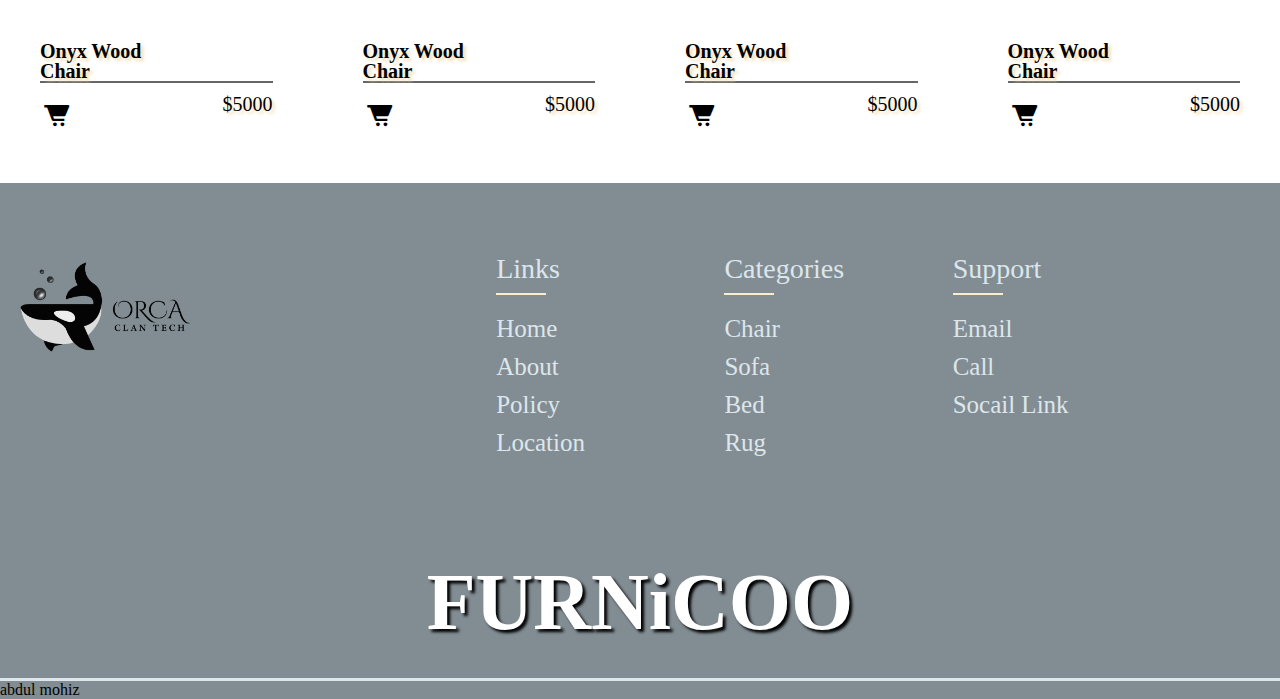
<file: shop..html>
<!DOCTYPE html>
<html lang="en">

<head>
    <meta charset="UTF-8">
    <meta name="viewport" content="width=device-width, initial-scale=1.0">
    <link rel="preconnect" href="https://fonts.googleapis.com">
    <link href='https://unpkg.com/boxicons@2.1.4/css/boxicons.min.css' rel='stylesheet'>
    <link rel="stylesheet" href="shop.css">
    <title>Shop</title>
</head>

<body>
    <!-- header start -->

    <section class="sechead">
        <header>
            <nav class="navigation">
                <div class="container">
                    <h1 class="logo">FURNiCOO</h1>
                    <ul class="nav-link">
                        <!-- target="_blank" -->
                        <li><a href="header.html" style="--i:1" >Home</a></li>
                        <li><a href="shop..html"style="--i:2">Shop</a></li>
                        <li><a href="about.html"style="--i:3">About</a></li>
                        <li><a href="contact.html" style="--i:4">Contact</a></li>
                    </ul>
                </div>
            </nav>
        </header>

    </section>
    <center>
        <hr>
    </center>
    <!-- header end -->

    <!-- section two -->
    <!-- carousel -->
    <section id="two">
        <!-- Slideshow container -->
        <div class="slideshow">
            <!-- number and caption text -->
            <div class="mySlides fade">
                <div class="numbertext">1 / 3</div>
                <img src="img/bedroom-1078887_1920.jpg" style="width:100%">
                <div class="text">Caption Text</div>
            </div>

            <div class="mySlides fade">
                <div class="numbertext">2 / 3</div>
                <img src="img/living-room-2155376_1920.jpg" style="width:100%">
                <div class="text">Caption Two</div>
            </div>
            <div class="mySlides fade">
                <div class="numbertext">3 / 3</div>
                <img src="img/sofa-1078931_1920.jpg" style="width:100% ">
                <div class="text">Caption Three</div>
            </div>
            <!-- Next and previous buttons -->
            <a class="prev" onclick="plusSlides(-1)">&#10094;</a>
            <a class="next" onclick="plusSlides(1)">&#10095;</a>
        </div>
        <br>
        <!-- The dots/circles -->
        <div style="text-align:center">
            <span class="dot" onclick="currentSlide(1)"></span>
            <span class="dot" onclick="currentSlide(2)"></span>
            <span class="dot" onclick="currentSlide(3)"></span>
        </div>
    </section>

    <!-- carousel end -->

    <!-- section card -->
    <!-- cards -->

    <section id="card">
        <h1 class="cad">C.E.O Cards</h1>
        <div class="main">
            <div class="main-card">
                <img class="ii" src="img/woman-7607340_1920.jpg" alt="error 404">
                <div class="main-circle">
                    <h2>CEO</h2>
                </div>
                <div class="main-content">
                    <p>Lorem ipsum dolor, sit amet consectetur adipisicing elit. Magnam, eveniet?</p>
                    <a href="#">Lorem, ipsum.</a>
                </div>
            </div>
            <div class="main-card">
                <img class="ii" src="img/woman-7607340_1920.jpg" alt="error 404">
                <div class="main-circle">
                    <h2>A.CEO</h2>
                </div>
                <div class="main-content">
                    <p>Lorem ipsum dolor, sit amet consectetur adipisicing elit. Magnam, eveniet?</p>
                    <a href="#">Lorem, ipsum.</a>
                </div>
            </div>
            <div class="main-card">
                <img class="ii" src="img/woman-7607340_1920.jpg" alt="error 404">
                <div class="main-circle">
                    <h2>HRM</h2>
                </div>
                <div class="main-content">
                    <p>Lorem ipsum dolor, sit amet consectetur adipisicing elit. Magnam, eveniet?</p>
                    <a href="#">Lorem, ipsum.</a>
                </div>
            </div>
        </div>
    </section>
    <!-- cards end -->

    <!-- section three -->
    <!-- grid 4*4 -->
    <section id="three">
        <div class="feat">
            <h1 class="feat-ure">OUR FEATURED <br> <span> ITEMS </span></h1>
        </div>
        <main>

<!-- section four -->

            <section id="four">
            <div class="grid">
                <div class="grid-container">
                    <div class="grid-grid">
                        <div class="img">
                            <img src="img/architecture-2576906_1920.jpg" alt="error 404">
                        </div>
                        <div class="texts">
                            <h3>Onyx Wood <br>Chair</h3>
                        <p><button><i class='bx bxs-cart-alt'></i></button><span>$</span>5000</p>
                        </div>
                    </div>
                </div>
                <div class="grid-container">
                    <div class="grid-grid">
                        <div class="img">
                            <img src="img/bedroom-1078887_1920.jpg" alt="error 404">
                        </div>
                        <div class="texts">
                            <h3>Onyx Wood <br>Chair</h3>
                            
                        <p><button><i class='bx bxs-cart-alt'></i></button><span>$</span>5000</p>
                        </div>
                    </div>
                </div>
                <div class="grid-container">
                    <div class="grid-grid">
                        <div class="img">
                            <img src="img/furniture-1840463_1920.jpg" alt="error 404">
                        </div>
                        <div class="texts">
                            <h3>Onyx Wood <br>Chair</h3>
                        <p><button><i class='bx bxs-cart-alt'></i></button><span>$</span>5000</p>
                        </div>
                    </div>
                </div>
                <div class="grid-container">
                    <div class="grid-grid">
                        <div class="img">
                            <img src="img/living-room-2155376_1920.jpg" alt="error 404">
                        </div>
                        <div class="texts">
                            <h3>Onyx Wood <br>Chair</h3>
                        <p><button><i class='bx bxs-cart-alt'></i></button><span>$</span>5000</p>
                        </div>
                    </div>
                </div>
            </div>
        </section>
        
        <!-- four loop five -->

            <section id="five">
                <div class="grid">
                    <div class="grid-container">
                        <div class="grid-grid">
                            <div class="img">
                                <img src="img/architecture-2576906_1920.jpg" alt="error 404">
                            </div>
                            <div class="texts">
                                <h3>Onyx Wood <br>Chair</h3>
                            <p><button><i class='bx bxs-cart-alt'></i></button><span>$</span>5000</p>
                            </div>
                        </div>
                    </div>
                    <div class="grid-container">
                        <div class="grid-grid">
                            <div class="img">
                                <img src="img/bedroom-1078887_1920.jpg" alt="error 404">
                            </div>
                            <div class="texts">
                                <h3>Onyx Wood <br>Chair</h3>
                            <p><button><i class='bx bxs-cart-alt'></i></button><span>$</span>5000</p>
                            </div>
                        </div>
                    </div>
                    <div class="grid-container">
                        <div class="grid-grid">
                            <div class="img">
                                <img src="img/living-room-2155376_1920.jpg" alt="error 404">
                            </div>
                            <div class="texts">
                                <h3>Onyx Wood <br>Chair</h3>
                            <p><button><i class='bx bxs-cart-alt'></i></button><span>$</span>5000</p>
                            </div>
                        </div>
                    </div>
                    <div class="grid-container">
                        <div class="grid-grid">
                            <div class="img">
                                <img src="img/sofa-1078931_1920.jpg" alt="error 404">
                            </div>
                            <div class="texts">
                                <h3>Onyx Wood <br>Chair</h3>
                            <p><button><i class='bx bxs-cart-alt'></i></button><span>$</span>5000</p>
                            </div>
                        </div>
                    </div>
                </div>
            </section>
        
            <section id="six">
                <div class="grid">
                    <div class="grid-container">
                        <div class="grid-grid">
                            <div class="img">
                                <img src="img/architecture-2576906_1920.jpg" alt="error 404">
                            </div>
                            <div class="texts">
                                <h3>Onyx Wood <br>Chair</h3>
                            <p><button><i class='bx bxs-cart-alt'></i></button><span>$</span>5000</p>
                            </div>
                        </div>
                    </div>
                    <div class="grid-container">
                        <div class="grid-grid">
                            <div class="img">
                                <img src="img/living-2882718_1920.jpg" alt="error 404">
                            </div>
                            <div class="texts">
                                <h3>Onyx Wood <br>Chair</h3>
                            <p><button><i class='bx bxs-cart-alt'></i></button><span>$</span>5000</p>
                            </div>
                        </div>
                    </div>
                    <div class="grid-container">
                        <div class="grid-grid">
                            <div class="img">
                                <img src="img/bedroom-1078887_1920.jpg" alt="error 404">
                            </div>
                            <div class="texts">
                                <h3>Onyx Wood <br>Chair</h3>
                            <p><button><i class='bx bxs-cart-alt'></i></button><span>$</span>5000</p>
                            </div>
                        </div>
                    </div>
                    <div class="grid-container">
                        <div class="grid-grid">
                            <div class="img">
                                <img src="img/furniture-1840463_1920.jpg" alt="error 404">
                            </div>
                            <div class="texts">
                                <h3>Onyx Wood <br>Chair</h3>
                            <p><button><i class='bx bxs-cart-alt'></i></button><span>$</span>5000</p>
                            </div>
                        </div>
                    </div>
                </div>
            </section>
        
            <section id="seven">
                <div class="grid">
                    <div class="grid-container">
                        <div class="grid-grid">
                            <div class="img">
                                <img src="img/architecture-2576906_1920.jpg" alt="error 404">
                            </div>
                            <div class="texts">
                                <h3>Onyx Wood <br>Chair</h3>
                            <p><button><i class='bx bxs-cart-alt'></i></button><span>$</span>5000</p>
                            </div>
                        </div>
                    </div>
                    <div class="grid-container">
                        <div class="grid-grid">
                            <div class="img">
                                <img src="img/bedroom-1078887_1920.jpg" alt="error 404">
                            </div>
                            <div class="texts">
                                <h3>Onyx Wood <br>Chair</h3>
                            <p><button><i class='bx bxs-cart-alt'></i></button><span>$</span>5000</p>
                            </div>
                        </div>
                    </div>
                    <div class="grid-container">
                        <div class="grid-grid">
                            <div class="img">
                                <img src="img/furniture-1840463_1920.jpg" alt="error 404">
                            </div>
                            <div class="texts">
                                <h3>Onyx Wood <br>Chair</h3>
                            <p><button><i class='bx bxs-cart-alt'></i></button><span>$</span>5000</p>
                            </div>
                        </div>
                    </div>
                    <div class="grid-container">
                        <div class="grid-grid">
                            <div class="img">
                                <img src="img/living-room-2155376_1920.jpg" alt="error 404">
                            </div>
                            <div class="texts">
                                <h3>Onyx Wood <br>Chair</h3>
                            <p><button><i class='bx bxs-cart-alt'></i></button><span>$</span>5000</p>
                            </div>
                        </div>
                    </div>
                </div>
            </section>
    </section>


    <!-- footer -->
    <section id="eight">
        <footer class="footer">
            <div class="wrap">
                <img src="logos/black and white.png" alt="error 404">
                <div class="links">
                    <ul>
                        <a href="#"> <i class="fab fa-facebook-f"></i></a>
                        <a href="#"><i class="fab fa-twitter"></i></a>
                        <a href="#"><i class="fab fa-instagram"></i></a>
                        <a href="#"><i class="fab fa-linkedin-in"></i></a>
                    </ul>
                </div>
                <div class="row">
                    <div class="footer-col">
                        <h4>Links</h4>
                        <ul>
                            <li><a href="#">Home</a></li>
                            <li><a href="#">About</a></li>
                            <li><a href="#">Policy</a></li>
                            <li><a href="#">Location</a></li></a>
                        </ul>
                    </div>
                    <div class="footer-col">
                        <h4>Categories</h4>
                        <ul>
                            <li><a href="#">Chair</a></li>
                            <li><a href="#">Sofa</a></li>
                            <li><a href="#">Bed</a></li>
                            <li><a href="#">Rug</a></li>
                        </ul>
                    </div>
                    <div class="footer-col">
                        <h4>Support</h4>
                        <ul>
                            <li><a href="#">Email</a></li>
                            <li><a href="#">Call</a></li>
                            <li><a href="#">Socail link</a></li>
                        </ul>
                    </div>
                </div>
            </div>

        </footer>
        <section id="nine">
            <div class="end">
                <h1><b>FURNiCOO</b></h1>
            </div>
            <p>abdul mohiz</p>
        </section>
</body>
<script src="shop.js"></script>

</html>
</file>
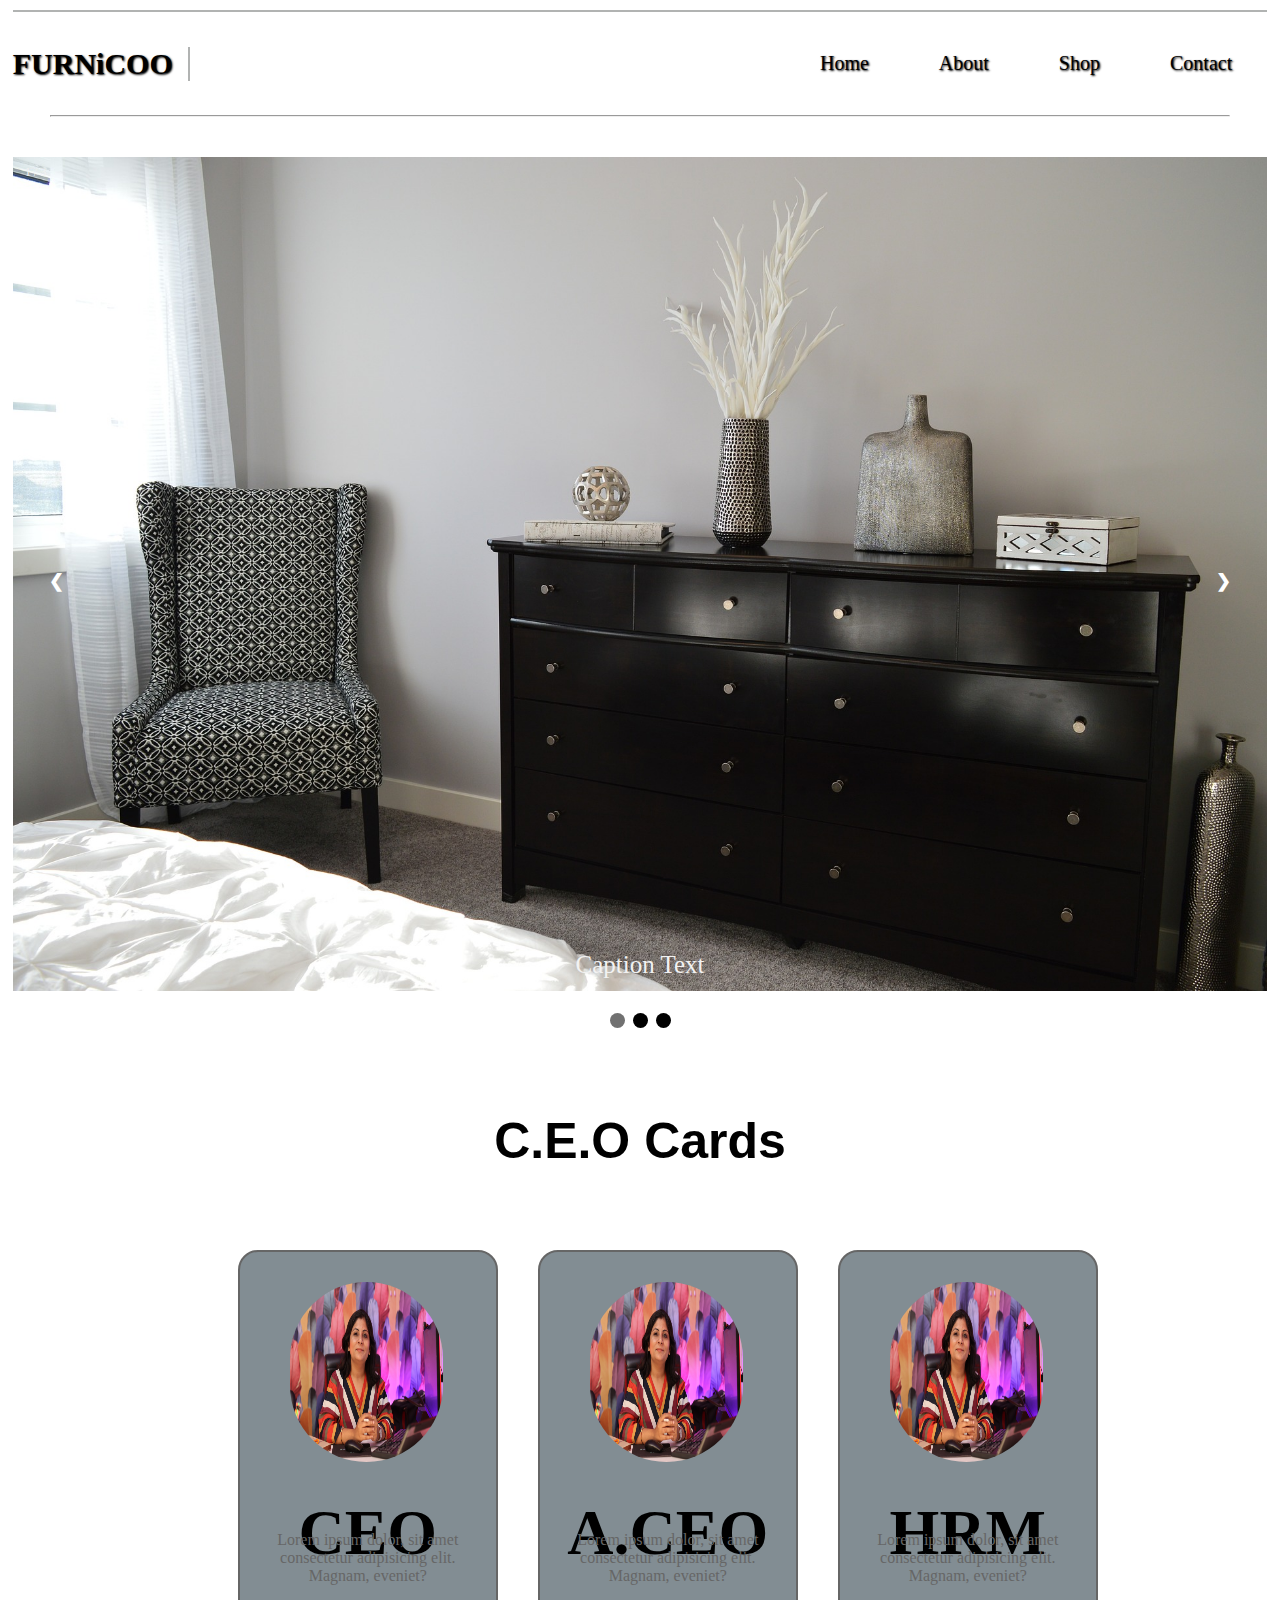
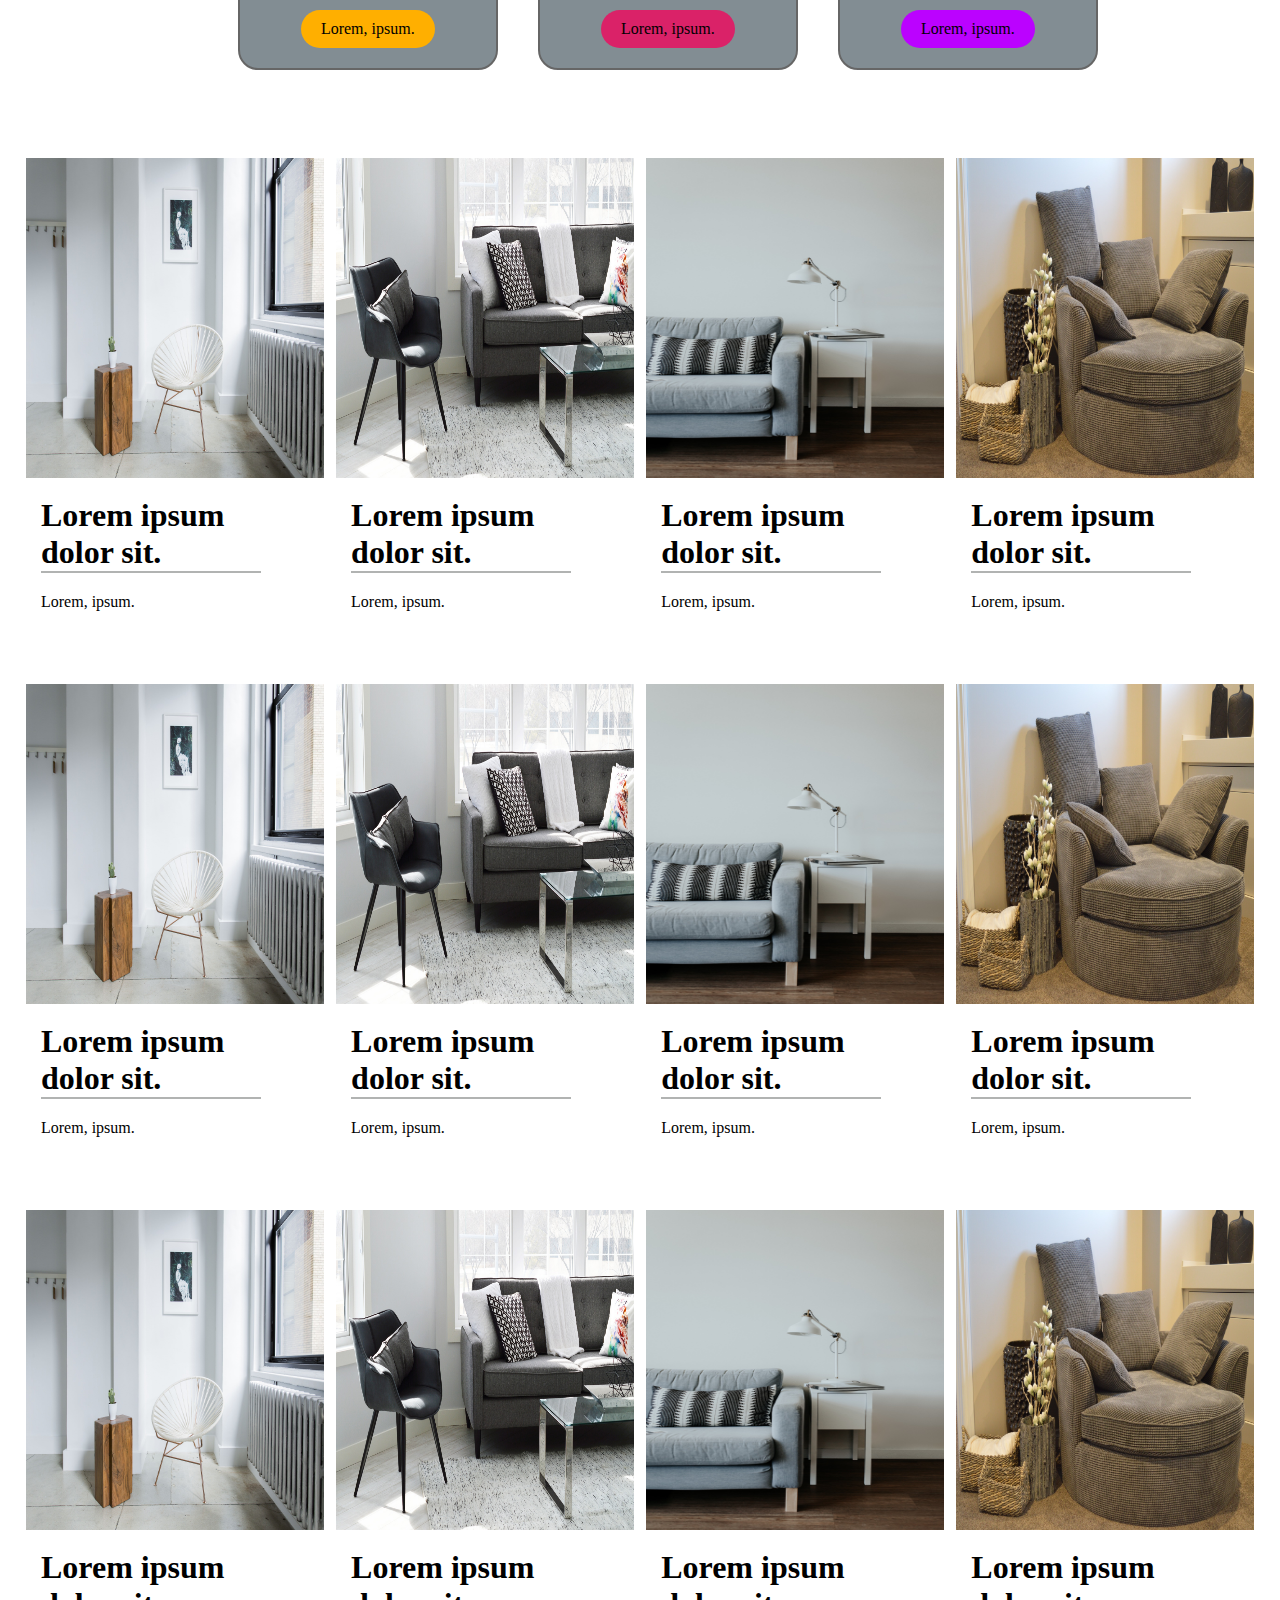
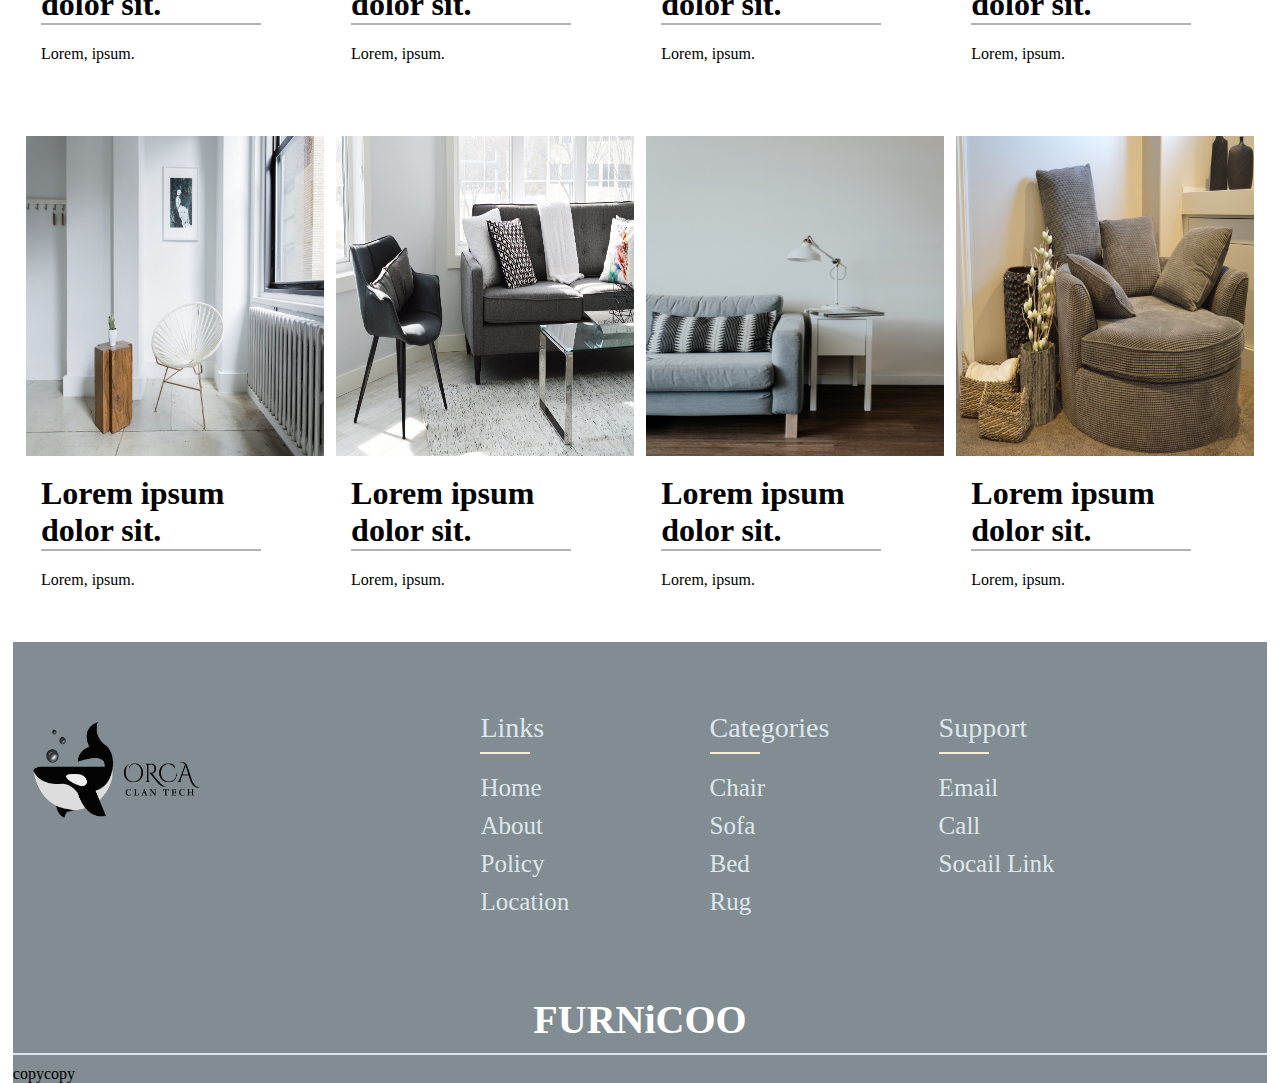
<file: shoping.html>
<!DOCTYPE html>
<html lang="en">
<head>
    <meta charset="UTF-8">
    <meta name="viewport" content="width=device-width, initial-scale=1.0">
    <link rel="stylesheet" href="shoping.css">
    <title>shop</title>
</head>
<body>
    <header>
        <nav class="navigation">
            <div class="container">
                <h1 class="logo">FURNiCOO</h1>
                <ul class="navi-link">
                    <li><a href="index.html">Home</a></li>
                    <li><a href="#">About</a></li>
                    <li><a href="#">Shop</a></li>
                    <li><a href="shoping.html">Contact</a></li>
                </ul>
            </div>
        </nav>
    </header>
    <center><hr></center>

     <!-- section two -->
    <!-- carousel -->
    <section id="two">
        <!-- Slideshow container -->
        <div class="slideshow">
            <!-- number and caption text -->
            <div class="mySlides fade">
                <div class="numbertext">1 / 3</div>
                <img src="img/bedroom-1078887_1920.jpg" style="width:100%">
                <div class="text">Caption Text</div>
            </div>

            <div class="mySlides fade">
                <div class="numbertext">2 / 3</div>
                <img src="img/living-room-2155376_1920.jpg" style="width:100%">
                <div class="text">Caption Two</div>
            </div>
            <div class="mySlides fade">
                <div class="numbertext">3 / 3</div>
                <img src="img/sofa-1078931_1920.jpg" style="width:100% ">
                <div class="text">Caption Three</div>
            </div>
            <!-- Next and previous buttons -->
            <a class="prev" onclick="plusSlides(-1)">&#10094;</a>
            <a class="next" onclick="plusSlides(1)">&#10095;</a>
        </div>
        <br>
        <!-- The dots/circles -->
        <div style="text-align:center">
            <span class="dot" onclick="currentSlide(1)"></span>
            <span class="dot" onclick="currentSlide(2)"></span>
            <span class="dot" onclick="currentSlide(3)"></span>
        </div>
    </section>

    <!-- carousel end -->
    <!-- section card -->
    <!-- cards -->

    <section id="card">
        <h1 class="cad">C.E.O Cards</h1>
        <div class="main">
            <div class="main-card">
                <img class="ii" src="img/woman-7607340_1920.jpg" alt="error 404">
                <div class="main-circle">
                    <h2>CEO</h2>
                </div>
                <div class="main-content">
                    <p>Lorem ipsum dolor, sit amet consectetur adipisicing elit. Magnam, eveniet?</p>
                    <a href="#">Lorem, ipsum.</a>
                </div>
            </div>
            <div class="main-card">
                <img class="ii" src="img/woman-7607340_1920.jpg" alt="error 404">
                <div class="main-circle">
                    <h2>A.CEO</h2>
                </div>
                <div class="main-content">
                    <p>Lorem ipsum dolor, sit amet consectetur adipisicing elit. Magnam, eveniet?</p>
                    <a href="#">Lorem, ipsum.</a>
                </div>
            </div>
            <div class="main-card">
                <img class="ii" src="img/woman-7607340_1920.jpg" alt="error 404">
                <div class="main-circle">
                    <h2>HRM</h2>
                </div>
                <div class="main-content">
                    <p>Lorem ipsum dolor, sit amet consectetur adipisicing elit. Magnam, eveniet?</p>
                    <a href="#">Lorem, ipsum.</a>
                </div>
            </div>
        </div>
    </section>
    <!-- cards end -->
    <section id="three">
        <div class="containerr">
            <div class="sub-container">
                <div class="sub-3-container">
                    <img src="img/architecture-2576906_1920.jpg" alt="error 404">
                </div>
                <div class="sub-3-container">
                    <h1>Lorem ipsum <br>dolor sit.</h1>
                </div>
                <div class="sub-3-container">
                    <p>Lorem, ipsum.</p>
                </div>
            </div>
            <div class="sub-container">
                <div class="sub-container-col">
                    <img src="img/living-room-2155376_1920.jpg" alt="error 404">
                </div>
                <div class="sub-container-col">
                    <h1>Lorem ipsum<br> dolor sit.</h1>
                </div>
                <div class="sub-container-col">
                    <p>Lorem, ipsum.</p>
                </div>
            </div>
            <div class="sub-container">
                <div class="sub-container-col">
                    <img src="img/living-2882718_1920.jpg" alt="error 404">
                </div>
                <div class="sub-container-col">
                    <h1>Lorem ipsum<br> dolor sit.</h1>
                </div>
                <div class="sub-container-col">
                    <p>Lorem, ipsum.</p>
                </div>
            </div>
            <div class="sub-container">
                <div class="sub-container-col">
                    <img src="img/sofa-1078931_1920.jpg" alt="error 404">
                </div>
                <div class="sub-container-col">
                    <h1>Lorem ipsum<br> dolor sit.</h1>
                </div>
                <div class="sub-container-col">
                    <p>Lorem, ipsum.</p>
                </div>
            </div>
        </div>
        <!-- loop -->
        <div class="containerr">
            <div class="sub-container">
                <div class="sub-3-container">
                    <img src="img/architecture-2576906_1920.jpg" alt="error 404">
                </div>
                <div class="sub-3-container">
                    <h1>Lorem ipsum <br>dolor sit.</h1>
                </div>
                <div class="sub-3-container">
                    <p>Lorem, ipsum.</p>
                </div>
            </div>
            <div class="sub-container">
                <div class="sub-container-col">
                    <img src="img/living-room-2155376_1920.jpg" alt="error 404">
                </div>
                <div class="sub-container-col">
                    <h1>Lorem ipsum<br> dolor sit.</h1>
                </div>
                <div class="sub-container-col">
                    <p>Lorem, ipsum.</p>
                </div>
            </div>
            <div class="sub-container">
                <div class="sub-container-col">
                    <img src="img/living-2882718_1920.jpg" alt="error 404">
                </div>
                <div class="sub-container-col">
                    <h1>Lorem ipsum<br> dolor sit.</h1>
                </div>
                <div class="sub-container-col">
                    <p>Lorem, ipsum.</p>
                </div>
            </div>
            <div class="sub-container">
                <div class="sub-container-col">
                    <img src="img/sofa-1078931_1920.jpg" alt="error 404">
                </div>
                <div class="sub-container-col">
                    <h1>Lorem ipsum<br> dolor sit.</h1>
                </div>
                <div class="sub-container-col">
                    <p>Lorem, ipsum.</p>
                </div>
            </div>
        </div>
        <!-- loop end -->

        <!-- loop two -->
        <div class="containerr">
            <div class="sub-container">
                <div class="sub-3-container">
                    <img src="img/architecture-2576906_1920.jpg" alt="error 404">
                </div>
                <div class="sub-3-container">
                    <h1>Lorem ipsum <br>dolor sit.</h1>
                </div>
                <div class="sub-3-container">
                    <p>Lorem, ipsum.</p>
                </div>
            </div>
            <div class="sub-container">
                <div class="sub-container-col">
                    <img src="img/living-room-2155376_1920.jpg" alt="error 404">
                </div>
                <div class="sub-container-col">
                    <h1>Lorem ipsum<br> dolor sit.</h1>
                </div>
                <div class="sub-container-col">
                    <p>Lorem, ipsum.</p>
                </div>
            </div>
            <div class="sub-container">
                <div class="sub-container-col">
                    <img src="img/living-2882718_1920.jpg" alt="error 404">
                </div>
                <div class="sub-container-col">
                    <h1>Lorem ipsum<br> dolor sit.</h1>
                </div>
                <div class="sub-container-col">
                    <p>Lorem, ipsum.</p>
                </div>
            </div>
            <div class="sub-container">
                <div class="sub-container-col">
                    <img src="img/sofa-1078931_1920.jpg" alt="error 404">
                </div>
                <div class="sub-container-col">
                    <h1>Lorem ipsum<br> dolor sit.</h1>
                </div>
                <div class="sub-container-col">
                    <p>Lorem, ipsum.</p>
                </div>
            </div>
        </div>
        <!-- loop two end -->

        <!-- loop three start -->
        <div class="containerr">
            <div class="sub-container">
                <div class="sub-3-container">
                    <img src="img/architecture-2576906_1920.jpg" alt="error 404">
                </div>
                <div class="sub-3-container">
                    <h1>Lorem ipsum <br>dolor sit.</h1>
                </div>
                <div class="sub-3-container">
                    <p>Lorem, ipsum.</p>
                </div>
            </div>
            <div class="sub-container">
                <div class="sub-container-col">
                    <img src="img/living-room-2155376_1920.jpg" alt="error 404">
                </div>
                <div class="sub-container-col">
                    <h1>Lorem ipsum<br> dolor sit.</h1>
                </div>
                <div class="sub-container-col">
                    <p>Lorem, ipsum.</p>
                </div>
            </div>
            <div class="sub-container">
                <div class="sub-container-col">
                    <img src="img/living-2882718_1920.jpg" alt="error 404">
                </div>
                <div class="sub-container-col">
                    <h1>Lorem ipsum<br> dolor sit.</h1>
                </div>
                <div class="sub-container-col">
                    <p>Lorem, ipsum.</p>
                </div>
            </div>
            <div class="sub-container">
                <div class="sub-container-col">
                    <img src="img/sofa-1078931_1920.jpg" alt="error 404">
                </div>
                <div class="sub-container-col">
                    <h1>Lorem ipsum<br> dolor sit.</h1>
                </div>
                <div class="sub-container-col">
                    <p>Lorem, ipsum.</p>
                </div>
            </div>
        </div>
        <!-- loop three end -->
    </section>

<!-- footer -->

    <section id="five">
        <footer class="footer">
            <div class="wrap">
                <img src="logos/black and white.png" alt="error 404">
                <div class="row">
                    <div class="footer-col">
                        <h4>Links</h4>
                        <ul>
                            <li><a href="#">Home</a></li>
                            <li><a href="#">About</a></li>
                            <li><a href="#">Policy</a></li>
                            <li><a href="#">Location</a></li></a>
                        </ul>
                    </div>
                        <div class="footer-col">
                            <h4>Categories</h4>
                            <ul>
                                <li><a href="#">Chair</a></li>
                                <li><a href="#">Sofa</a></li>
                                <li><a href="#">Bed</a></li>
                                <li><a href="#">Rug</a></li>
                            </ul>
                        </div>
                        <div class="footer-col">
                            <h4>Support</h4>
                            <ul>
                                <li><a href="#">Email</a></li>
                                <li><a href="#">Call</a></li>
                                <li><a href="#">Socail link</a></li>
                            </ul>
                        </div>
                </div>
            </div>

        </footer>
    </section>
    <section id="six">
        <div class="end">
            <h1><b>FURNiCOO</b></h1>
        </div>
        <p>copycopy</p>
</body>
<script src="shopping.js"></script>
</html>
</file>
<file: index.css>
* {
    margin: 0;
    padding: 0;
    box-sizing: border-box;
}
body{
    padding: 0% 2%;
}
a{
    text-decoration: none;
    color: black;
}
/* header */
.header {
    width: 100%;
}

.navigation {
    width: 100%;
    justify-content: center;
    height: 5%;
}

.container {
    display: flex;
    align-items: center;
    justify-content: space-between;
    margin-top: 10px;
    padding-top: 20px;
    margin-bottom: 20px;
    border-top: 2px solid #B1B3B2;
    /* flex-direction: row; */

}

.logo {
    font-size: 30px;
    text-shadow: 1px 1px 2px black;
    cursor: pointer;
    border-right: 2px solid #B1B3B2;
    font-family: cursive;
    padding-right: 15px;
}

.logo:hover {
    color: #B1B3B2;
}

.navi-link {
    list-style: none;
    display: flex;
}

.navi-link li {
    margin: 0 15px;
    padding: 20px;
}

.navi-link a {
    text-decoration: none;
    text-shadow: 1px 1px 2px black;
    color: black;
    font-size: 20px;
}

.navi-link a:hover {
    color: #B1B3B2;
    text-decoration: wavy;
}

hr {
    width: 1180px;
}
/* end */

/* flex main start */
#one {
    display: flex;
    flex-direction: row;
    height: auto;
}

.grid {
    width: 50%;
}

.grid1-main {
    display: flex;
    flex-direction: column;
    border-right: 2px solid #B1B3B2;
}
.grid2 h1 {
    font-size: 4rem;
    font-weight: 800;
    margin-top: 25px;
    text-align: center;
    text-shadow: 3px 3px 3px black;
}

.grid2 img {
    width:90%;
    height: 40rem;
    margin-top: 20px;
    margin-left: 25px;
}

.grid2 h2 {
    font-size: 1.6rem;
    text-align: justify;
    margin-left: 10px;
    margin-top: 20px;
}

.bten {
    width: 15rem;
    display: flex;
    gap: 2rem;
    justify-content: center;
    margin-left: 20px;
    margin-top: 20px;

}

.bt a {
    text-decoration: none;
}

.bt {
    width: 7rem;
    height: 5vh;
    color: #fff;
    background: black;
    font-weight: bold;
}

.bt:hover {
    color: black;
    background: #fff;
}

.ben {
    width: 7rem;
    height: 5vh;
    font-weight: bold;
    background: #fff;
}

.ben:hover {
    color: #fff;
    background: black;
}
#one{
    margin-top: 15px;
}
.grid2-main{
    width: 50%;
    gap: 10px;
    height: 100%;
}
.grid2-sub{
    display: flex;
    flex-direction: column;
    height: 35%;
}
.pic{
    display: flex;
    flex-direction: column;
    height: 50%;
}
.pic img{
    width: 19%;
    height: 110px;
    border-radius: 300rem;
    margin-top: 1.6rempx;
    margin-left: 40px;
}
.pic-1{
    border-bottom: 2px solid #B1B3B2;
}
.text h1{
    font-size: 18px;
    text-align: center;
    margin-left: 28px;
    margin-top: 5px
}
.btea{
    width: 7rem;
    height: 5vh;
    font-weight: bold;
    margin: 30px 17%;
    background: #B1B3B2;
    border: transparent;
    border-radius: 2rem;
}
.btea button a{
    text-decoration: none;
    color: #fff;
}
.main-grid{
    display: flex;
    flex-direction: column;
    height: 50%;
}
.main-grid-img img{
    width: 90%;
    height: 35rem;
    margin-left: 28px;
    margin-top: 30px;
}
.main-grid-text h2{
    font-size: 30px;
    margin-left: 28px;
    margin-top: 10px;
}
.main-grid-price h3{
    margin-top: 10px;
    text-align: end;
    margin-right: 35px;
    border-top: 2px solid #B1B3B2;
}
.main-grid-price button{
    margin-left: 28px;
    border: transparent;
    background: none;
   
    border-bottom: 2px solid #B1B3B2;
}
button i{
    font-size: 30px;;
  }
  button i:hover{
    transform: scale(1.1);
    transition: 0.4s;
    box-shadow: 0 0 5px 3px;
    cursor: pointer;
  }
  /* end */
   /*banner section  */
  #two{
    padding-top: 20px;
  }
/* banner start*/
  .main-banner{
    background: url(img/living-room-2155376_1920.jpg);
    background-position: center;
    background-size: cover;
    height: 390px;
    margin-top: 100px;
}
.banner-content h2{
    text-align: center;
    font-size: 56px;
    font-weight: bold;
    /* margin-left: 40px; */
    color: #fff;
    text-shadow: 2px 2px 3px black;
    padding-top: 250px;
}
/* end */
/* grid */
#three{
    margin-top: 40px;
}
.heading h1{
    font-size: 45px;
    font-family: sans-serif;
    font-weight: bold;
    text-align: center;
    text-shadow: 3px 3px 3px black;
}
.containerr{
    display: flex;
    justify-content: space-evenly;
    margin: 28px 5px;
    padding: 20px 10px;
}
.sub-container{
    display: flex;
    flex-direction: column;
    width: 24%;
    gap: 10px;
}
.sub-3-container img{
    width: 100%;
    height: 20rem;
}
.sub-3-container img:hover{
    transform: scale(1.1);
transition: 0.4s;
box-shadow: 0 0 5px 3px;
cursor: pointer;
}
.sub-container-col h1{
    border-bottom: 2px solid #B1B3B2;
}
.sub-container-col img{
    width: 100%;
    height: 20rem;
}
.sub-container-col img:hover{
    transform: scale(1.1);
transition: 0.4s;
box-shadow: 0 0 5px 3px;
cursor: pointer;
}
.sub-3-container h1{
    border-bottom: 2px solid #B1B3B2;
}
.head-four{
    background: #B1B3B2;
    margin: 15px 0px;
}
.head-four h1{
    text-align: center;
    justify-content: space-between;
    font-size: 40px;
    font-family: cursive;
}
/* footer */
.wrap{
    max-width: 1170;
    margin: auto;
}
.wrap img {
    width: 15%;
    height: 13vh;
    float: left;
    margin-left: 15px;
  }
.row{
    display: flex;
    flex-wrap: wrap;
    justify-content: center;
    padding-left: 160px;
}
ul{
list-style: none;
}
.footer{
    background-color: #828D93;
    padding: 70px 0;
   
}
.footer-col{
    width: 25%;
    padding: 0 15px;
}
    .footer-col h4{
        font-size: 28px;
        color: #DDE6EB ;
        text-transform: capitalize;
        margin-bottom: 30px;
        font-weight: 500;
        position: relative;
    }
    .footer-col h4::before{
        content: '';
        position: absolute;
        left: 0%;
        bottom: -10px;
        background-color: #faedcd;
        height: 2px;
        box-sizing: border-box;
        width: 50px;
    }
      .footer-col h1::before{
        content: '';
        position: absolute;
        left: 0%;
        bottom: -10px;
        background-color: #faedcd;
        height: 2px;
        box-sizing: border-box;
        width: 50px;
      }
      .footer-col ul li:not(:last-child){
        margin-bottom: 10px
    }
    .footer-col ul li a{
        font-size: 25px;
        font-weight: bolder;
        text-transform: capitalize;
        color: #DDE6EB;
        text-decoration: none;
        font-weight: 300;
        display: block;
        transition: all 0.3s ease;
    }
    .footer-col ul li a:hover{
        color: #212529;
        padding-left: 10px;
    }
    /* footer end */
    #six{
        background: #828D93;
    }
    .end h1{
        text-align: center;
        font-size: 40px;
        color: #fff;
        padding: 10px 0px;
        margin-bottom: 10px;
        border-bottom: 2px solid #DDE6EB;
    }
</file>
<file: header.css>
@import url('https://fonts.googleapis.com/css2?family=Poppins:wght@300;400;500;600;700&display=swap');
* {
    margin: 0;
    padding: 0;
    box-sizing: border-box;
}

 a {
    text-decoration: none;
}
/* nav */
.header {
    width: 100%;
    height: 10vh;
    background-size: cover;
    background-repeat: no-repeat;
}

.navigation {
    background: transparent;
    width: 100%;
    height: 15vh;
    justify-content: center;
}

.container {
    display: flex;
    justify-content: space-between;
    align-items: center;
    padding: 20px;
    margin-top: 20px;
    border-top: 2px solid #B1B3B2;
    /* border-bottom: 2px solid #B1B3B2; */
}

.logo {
    font-size: 30px;
    font-family: 'Handlee', cursive;
    font-weight: bold;
    font-style: italic;
    text-align: justify;
    text-shadow: 1px 1px 2px black;
    cursor: pointer;
    border-right: 2px solid #B1B3B2;
    padding-right: 30px;
    margin-right: auto; 
  margin-left: 20px;
}
.logo:hover {
    color: #B1B3B2;
    text-decoration: wavy;
} 

.nav-link {
    list-style: none;
    display: flex;
    margin: 0;
    padding: 0;
}

.nav-link li {
    margin: 0 15px;
    padding: 20px;
}

.nav-link a {
    font-size: 20px;
    text-shadow: 1px 1px 2px black;
    color: black;
}

.nav-link a:hover {
    color: #B1B3B2;
    text-decoration: wavy;
} 
/* end */
hr{
    width: 1180px;
}
/* grid */
  .grid-container {
    display: grid;
    grid-template-columns: repeat(2, 1fr); 
    gap: 10px; 
    padding: 20px;
  }
  .grid-item{
    border-right: 2px solid #B1B3B2;
    padding-right: 50px;
    /* height: 125vh; */
  }
  .head-1{
    padding-top: 1.5rem;
    font-size: 40px;
    align-items: center;
    font-family: serif;
    font-style: normal;
    padding-left: 8rem;
  }
  .grid-item img{
    width: 100%;
    height: 105vh;
    padding-top: 1.5rem;
    padding-left: 5rem;
  }
  .grid-item h3{
    font-size: 20px;
    font-weight: bold;
    margin-top: 30px;
    margin-left: 50px;
  }
  .bten{
    display: flex;
    justify-content: center;
    gap: 20px;
    margin-top: 20px;
    font-family: serif;
  }
  .bt{
    width: 7rem;
    height: 5vh;
    color: #fff;
    background: black;
    font-weight: bold;
  }
  .bt:hover{
    color: black;
    background: #fff;
  }
  button{
    width: 7rem;
    height: 5vh;
    font-weight: bold;
    background: #fff;
  }
  button:hover{
    color: #fff;
    background: black;
  }
  /* grid content */
  .gride{
    display: grid;
    grid-template-rows: repeat(2, 1fr); 
    gap: 10px; 
    padding: 20px;
    height: 960px;
  }
.gridde img{
    width: 19%;
    height: 18vh;
    text-align: center;
    justify-content: center;
    border-radius: 10rem;
    margin-top: 1.5rem;
    margin-left: 40px;
}


.gridde h2{
    text-align: justify;
    width: 450px;
    margin-left: 30px;
    font-weight: bold;
    font-family: serif;
    padding-top: 30px;
}
.read{
    font-size: 1.3rem;
    font-weight: bold;
    color: #5C5A5D;
    margin-left: 35px;
    margin-top: 20px;
}
.read:hover{
    text-decoration: underline;
}
.gridde-im img{
    width: 65%;
    height: 80vh;
    padding-top: 50px;
    margin-left: 30px;
}
.gridde-im h3{
    font-size: 25px;
    font-weight: bold;
    margin-left: 30px;
    margin-top: 20px;
}
.gridde-im p{
    text-align: center;
    font-size: 20px;
    font-weight: bold;
    padding-left: 150px;
    cursor: pointer;
}
.dollar{
    color: #B1B3B2;
    font-weight: bold;
}
.bag{
    font-weight: bold;
    font-size: 20px;
    color: #B1B3B2;
    margin-left: 30px;
}
.bag:hover{
    text-decoration: underline;
}
/* banner */
.main-banner{
    background: url(img/living-room-2155376_1920.jpg);
    background-position: center;
    background-size: cover;
    /* width: 100%; */
    height: 90vh;
    margin-top: 70px;
}
.banner-content h2{
    text-align: center;
    font-size: 56px;
    font-weight: bold;
    /* margin-left: 40px; */
    color: #fff;
    text-shadow: 1px 1px 2px black;
    padding-top: 250px;
    text-shadow: 3px 3px 3px black;
}
/* .anchor a{
    text-align: center;
  color: white;
  margin-left: 600px;
  font-size: 25px;
} */
#three{
    background: #414246;
}
.feat-ure{
    text-align: center;
    font-size: 50px;
    font-family: serif;
    color: #fff;
    padding-top: 100px;
    text-shadow: 3px 3px 3px black;
}
.feat span{
    font-family: cursive;
    text-shadow: 3px 3px 3px black;
}
.cont{
    display: grid;
    grid-template-columns: repeat(3, 1fr); 
    gap: 10px; 
    padding: 20px;
}
.g-item{
    border-bottom: 3px solid #5C5A5D;
}
.g-item img{
    margin: 24px;
    width: 70%;
    height: 60vh;
    padding-left: 30px;
    padding-top: 70px;
}
.g-item  img:hover{
   
    animation: zoom-in;
  cursor: pointer;
}
@keyframes zoom-in{
    0% {
      transform: scale(1,1);
    }
    
    100% {
      transform: scale(1.5,1.5);
    }
  }
.g-item h3{
    color: #fff;
    font-size: 20px;
    padding-left: 60px;
    margin-top: 20px;
    text-shadow: 3px 3px 3px black;
}
.g-item p{
    padding-left: 110px;
    color: #fff;
    font-size: 15px;
    text-align: center;
    font-size: 20px;
}

/* #four{
background: #414246;
}
.look{
    font-size: 30px;
    font-family: serif;
    font-weight: bold;
    color: #fff;
    text-align: center;
    padding-top: 30px;
    text-shadow: 3px 3px 3px black;
}
.banner-main{
    background: url(img/architecture-2576906_1920.jpg);
    background-position: center;
    background-size: cover;
    height: 70vh;
    margin-top: 25px;
}
.content-banner button{
    text-align: center;
    margin-top: 300px;
    background: #9A7B67;
    width: 7rem;
    height: 5vh;
}
.content-banner button a{
    color: #fff;
}
.content-banner button:hover{
    background-color: #5C5A5D;
    transition: .4 ease-in-out;
} */
#five{
    background:#828D93 ;
}
.club h1{
    text-align: center;
    font-size: 40px;
    font-family: serif;
    padding-top: 30px;
    color: #fff;
    font-weight: bold;
    text-shadow: 3px 3px 3px black;
}
.form input{
    width:25%;
    height: 8vh;
    border: 1px solid rgb(224, 233, 235);
    background: transparent;
    padding-left: 20px;
    margin-left: 500px;
    margin-top: 100px;
    color: #DDE6EB;
    margin-bottom: 20px;
}
.g-cont{
    display: grid;
    grid-template-columns: repeat(3, 1fr); 
    gap: 10px; 
    padding: 20px;
    border-right: 2px solid #DDE6EB;
    border-top: 2px solid #DDE6EB;
    border-bottom: 2px solid #DDE6EB;
}
.g-it{
    border-right: 2px solid #DDE6EB;
}
.g-it h1{
    font-size: 25px;
    font-weight: bold;
    margin-top: 50px;
    text-align: center;
    color: #fff;
    text-shadow: 3px 3px 3px black;
}
.g-it p{
    color: #fff;
    font-weight: bold;
    text-align: center;
    inline-size: 400px;
    padding-top: 20px;
}
#six{
    background: #828D93;
}
.end h1{
    font-size: 80px;
    font-family: cursive;
    font-weight: bolder;
    color: #fff;
    text-align: center;
    padding-top: 30px;
    padding-bottom: 30px;
    border-bottom: 3px solid #DDE6EB;
    text-shadow: 3px 3px 3px black;
}
#six p{
    color: #fff;
    font-weight: bolder;
    margin-top: 10px;
}
/* footer */
.wrap{
    max-width: 1170;
    margin: auto;
}
.wrap img {
    width: 15%;
    height: 13vh;
    float: left;
    margin-left: 15px;
  }
.row{
    display: flex;
    flex-wrap: wrap;
    justify-content: center;
    padding-left: 160px;
}
ul{
list-style: none;
}
.footer{
    background-color: #828D93;
    padding: 70px 0;
   
}
.footer-col{
    width: 25%;
    padding: 0 15px;
}
    .footer-col h4{
        font-size: 28px;
        color: #DDE6EB ;
        text-transform: capitalize;
        margin-bottom: 30px;
        font-weight: 500;
        position: relative;
    }
    .footer-col h4::before{
        content: '';
        position: absolute;
        left: 0%;
        bottom: -10px;
        background-color: #faedcd;
        height: 2px;
        box-sizing: border-box;
        width: 50px;
    }
      .footer-col h1::before{
        content: '';
        position: absolute;
        left: 0%;
        bottom: -10px;
        background-color: #faedcd;
        height: 2px;
        box-sizing: border-box;
        width: 50px;
      }
      .footer-col ul li:not(:last-child){
        margin-bottom: 10px
    }
    .footer-col ul li a{
        font-size: 25px;
        font-weight: bolder;
        text-transform: capitalize;
        color: #DDE6EB;
        text-decoration: none;
        font-weight: 300;
        display: block;
        transition: all 0.3s ease;
    }
    .footer-col ul li a:hover{
        color: #212529;
        padding-left: 10px;
    }
    /* footer end */




    /* .clearfix {
  overflow: auto;
} */
</file>
<file: nav.css>
*{
    box-sizing: border-box;
}
body, html {
    margin: 0;
    padding: 0;
    box-sizing: border-box;
  }
a {
    text-decoration: none;
    color: #fff;
  }
  
  /* nav */
  /* .header {
    width: 100%;
    height: 10vh;
    background-size: cover;
    background-repeat: no-repeat;
  }
   */
  .navigation {
    background: transparent;
    width: 100%;
    height: 15vh;
    justify-content: center;
  }
  
  .container {
    display: flex;
    justify-content: space-between;
    align-items: center;
    padding: 20px;
    margin-top: 20px;
    border-top: 2px solid #B1B3B2;
    /* border-bottom: 2px solid #B1B3B2; */
  }
  
  .logo {
    font-size: 30px;
    font-family: 'Handlee', cursive;
    font-weight: bold;
    font-style: italic;
    text-align: justify;
    text-shadow: 1px 1px 2px black;
    cursor: pointer;
    border-right: 2px solid #B1B3B2;
    padding-right: 30px;
    margin-right: auto;
    margin-left: 20px;
  }
  
  .logo:hover {
    color: #B1B3B2;
    text-decoration: wavy;
  }
  
  .nav-link {
    list-style: none;
    display: flex;
    margin: 0;
    padding: 0;
  }
  
  .nav-link li {
    margin: 0 15px;
    padding: 20px;
  }
  
  .nav-link a {
    font-size: 20px;
    text-shadow: 1px 1px 2px black;
    color: black;
  }
  
  .nav-link a:hover {
    color: #B1B3B2;
    text-decoration: wavy;
  }
  
  /* end */
  .burger-menu {
    display: none;
    cursor: pointer;
  }
  
  .bar {
    width: 30px;
    height: 3px;
    background-color: white;
    margin: 6px 0;
  }

  /* responsive */

  @media screen and (max-width: 768px){
    .nav-links {
        display: none;
        flex-direction: column;
        background-color: #444;
        position: absolute;
        top: 60px;
        left: 0;
        width: 100%;
        z-index: 1;
      }
    
      .nav-links.active {
                display: flex;
      }
      .burger-menu {
        display: block;
      }
    }
    main{
        height: auto;
        margin: 20px;
    }
    .grid{
        display: grid;
        grid-template-columns: repeat(4, 1fr);
        gap: 10px;
        padding: 20px;
        border: 2px solid black;
    }
    .grid-grid{
        display: grid;
        grid-template-rows:repeat(2, fr) ;
        gap: 5px;
        padding: 20px;
        border: 3px solid black;
    }
    .img img{
        width: 100%;
        height: 50vh;
        place-items: center;
    }
    .img img:hover{
        transform: scale(1.1);
  transition: 0.4s;
  box-shadow: 0 0 5px 3px;
  cursor: pointer;
    }
    .text h3{
        color: #fff;
        font-size: 20px;
        margin-top: 20px;
        text-shadow: 3px 3px 3px black;
    }
    .text p{
        color: #fff;
        font-size: 15px;
        text-align: end;
        font-size: 20px;
        text-shadow: 3px 3px 3px black;
    }
    #two{
        background: #444;
        margin-top: 20px;
    }
</file>
<file: no.css>
body, h1, ul, li, p {
    margin: 0;
    padding: 0;
}

/* Style the header */
header {
    background-color: #333;
    color: #fff;
    text-align: center;
    padding: 20px 0;
}

/* Style the navigation bar */
nav {
    background-color: #444;
    color: #fff;
}

nav ul {
    list-style: none;
    display: flex;
    justify-content: center;
    padding: 10px 0;
}

nav li {
    margin: 0 15px;
}

nav a {
    text-decoration: none;
    color: #fff;
}

/* Style the grid */
.grid {
    display: grid;
    grid-template-columns: repeat(4, 1fr); /* Three columns */
    grid-gap: 20px; /* Gap between grid items */
    padding: 20px;
}

.item {
    background-color: #f4f4f4;
    padding: 20px;
    text-align: center;
    border: 1px solid #ccc;
    border-radius: 5px;
}
/* Style the footer */
footer {
    background-color: #333;
    color: #fff;
    text-align: center;
    padding: 10px 0;
}



/* Example media query for screens narrower than 768px */
@media (max-width: 768px) {
    .grid {
        grid-template-columns: repeat(3, 1fr); /* Two columns */
        grid-gap: 10px; /* Reduced gap */
    }
}
</file>
<file: shop.css>
@import url('https://fonts.googleapis.com/css2?family=Poppins:wght@300;400;500;600;700&display=swap');

* {
  margin: 0;
  padding: 0;
  box-sizing: border-box;
}

a {
  text-decoration: none;
  color: #fff;
}

/* nav */
.header {
  width: 100%;
  height: 10vh;
  background-size: cover;
  background-repeat: no-repeat;
}

.navigation {
  background: transparent;
  width: 100%;
  height: 15vh;
  justify-content: center;
}

.container {
  display: flex;
  justify-content: space-between;
  align-items: center;
  padding: 20px;
  margin-top: 20px;
  border-top: 2px solid #B1B3B2;
  /* border-bottom: 2px solid #B1B3B2; */
}

.logo {
  font-size: 30px;
  font-family: 'Handlee', cursive;
  font-weight: bold;
  font-style: italic;
  text-align: justify;
  text-shadow: 1px 1px 2px black;
  cursor: pointer;
  border-right: 2px solid #B1B3B2;
  padding-right: 30px;
  margin-right: auto;
  margin-left: 20px;
  animation: slideright 1s ease forwards;
}

.logo:hover {
  color: #B1B3B2;
  text-decoration: wavy;
}

.nav-link {
  list-style: none;
  display: flex;
  margin: 0;
  padding: 0;
}

.nav-link li {
  margin: 0 15px;
  padding: 20px;
}

.nav-link a {
  font-size: 20px;
  text-shadow: 1px 1px 2px black;
  color: black;
  opacity: 0;
  display: inline-block;
  animation: slidetop .5s ease forwards;
  animation-delay: calc(.2s *var(--i));
}

.nav-link a:hover {
  color: #B1B3B2;
  text-decoration: wavy;
}

/* end */
hr {
  width: 1180px;
}

#two {
  margin-top: 40px;
  margin-bottom: 30px;
}

/* Slideshow container/carousel */
.slideshow {
  max-width: 100vw;
  position: relative;
  margin: auto;
}

/* Hide the images by default */
.mySlides {
  display: none;
}

/* Next & previous buttons */
.prev,
.next {
  cursor: pointer;
  position: absolute;
  top: 50%;
  width: auto;
  margin-top: -22px;
  padding: 16px;
  color: white;
  font-weight: bold;
  font-size: 18px;
  transition: 0.6s ease;
  border-radius: 0 3px 3px 0;
  user-select: none;
}

/* Position the "next button" to the right */
.next {
  right: 0;
  border-radius: 3px 0 0 3px;
  margin-right: 20px;
}
.prev{
  margin-left: 20px;
}
/* On hover, add a black background color with a little bit see-through */
.prev:hover,
.next:hover {
  background-color: rgba(0, 0, 0, 0.8);
}

/* Caption text */
.text {
  color: #f2f2f2;
  font-size: 25px;
  padding: 8px 12px;
  position: absolute;
  bottom: 8px;
  width: 100%;
  text-align: center;
}

/* Number text (1/3 etc) */
.numbertext {
  color: #f2f2f2;
  font-size: 12px;
  padding: 8px 12px;
  position: absolute;
  top: 0;
}

/* The dots/bullets/indicators */
.dot {
  cursor: pointer;
  height: 15px;
  width: 15px;
  margin: 0 2px;
  background-color: #000;
  border-radius: 50%;
  display: inline-block;
  transition: background-color 0.6s ease;
}

.active,
.dot:hover {
  background-color: #717171;
}

/* Fading animation */
.fade {
  animation-name: fade;
  animation-duration: 1.5s;
}

@keyframes fade {
  from {
    opacity: .4
  }

  to {
    opacity: 1
  }
}

/* carousel slide show container end */

/* cards */

.cad{
  font-size: 50px;
  font-family: sans-serif;
  font-weight: bold;
  text-align: center;
  justify-content: center;
  padding-top: 50px;
  padding-bottom: 40px;
  color: #000;
}
.main {
  position: relative;
  width: 1150px;
  padding: 20px;
  display: flex;
  flex-wrap: wrap;
  justify-content: center;
  align-items: center;
  margin-left: 80px;
}

.main .main-card {
  position: relative;
  width: 260px;
  height: 420px;
  background-color: #fff;
  margin: 20px;
  border-radius: 20px;
  overflow: hidden;
  transition: .5s ease-in-out;
  border: 2px solid #666;
  background: #828D93;
  cursor: pointer;
}

.main:hover .main-card {
  filter: blur(20px);
  transform: scale(.9);
  opacity: .5;
}

.main .main-card:hover {
  filter: blur(0);
  transform: scale(1);
  opacity: 1;
}

.main .main-card:hover .mian-circle {
  clip-path: circle(600px);
}

.main .main-card:hover .main-content p {
  color: #666;
}

.main .main-card:hover .main-content a {
  box-shadow: 1px 1px 2px rgba(0, 0, 0, .2), -1px -1px 2px rgba(255, 255, 255, .4);
}

.main .main-card.main-content a:active {
  box-shadow: inset 1px 1px 1px rgba(0, 0, 0, .1),
    inset 5px 5px 5px rgba(0, 0, 0, .04),
    inset -5px -5px 5px rgba(255, 255, 255, .07),
    inset -1px -1px 2px rgba(255, 255, 255, .4);
}

.main .main-card.mian-circle {
  position: relative;
  width: 100%;
  height: 100%;
  background: #000;
  clip-path: circle(180px at center 0);
  text-align: center;
  transition: 1s ease-in-out;
}

.main .main-card h2 {
  color: black;
  font-size: 4rem;
  padding: 30px 0;
  text-align: center;
}

.main .main-card .main-content {
  position: absolute;
  bottom: 10px;
  padding: 10px;
  text-align: center;
}

.main .main-card .main-content p {
  color: #666;
  transition: .5s ease-in-out;
  text-align: center;
}

.ii {
  width: 60%;
  height: 20vh;
  justify-content: center;
  align-items: center;
  border-radius: 5rem;
  margin-left: 50px;
  margin-top: 30px;
}

.main .main-card .main-content a {
  position: relative;
  display: inline-block;
  padding: 10px 20px;
  border-radius: 40px;
  text-decoration: none;
  margin-top: 25px;
  transition: .8s ease-in-out;
}

.main .main-card:nth-child(1) .mian-circle,
.main .main-card:nth-child(1) .main-content a {
  background: #ffaf00;
}

.main .main-card:nth-child(2) .mian-circle,
.main .main-card:nth-child(2) .main-content a {
  background: #da2268;
}

.main .main-card:nth-child(3) .mian-circle,
.main .main-card:nth-child(3) .main-content a {
  background: #bb02ff;
}

@keyframes colorchange {
  0% {
    color: #fff;
  }

  50% {
    color: #b1b493;
  }

  80% {
    color: #4f8a8b;
  }

  100% {
    color: #fff;
  }

}

/* cards end */

/* grid start */
.feat {
  background: #212529;
  margin-top: 30px;
  height: 40vh;
  
}

.feat-ure {
  text-align: center;
  font-size: 50px;
  font-family: serif;
  color: #fff;
  padding-top: 50px;
  padding-bottom: 50px;
  text-shadow: 3px 3px 3px black;
}

.feat span {
  font-family: cursive;
  text-shadow: 3px 3px 3px black;
}
.grid{
  display: grid;
  grid-template-columns: repeat(4, 1fr);
  gap: 10px;
  column-gap: 10px;
  /* padding: 20px; */
  margin-top: 60px;
  border-radius: 2rem;
  /* box-shadow: 2px 2px 3px black; */
}
.grid-grid{
  display: grid;
  grid-template-rows:repeat(2, fr) ;
  gap: 5px;
  margin: 35px;
  box-sizing: 3px 3px 5px black;
}
.img img{
  width: 100%;
  height: 50vh;
  place-items: center;
  border-radius: 1rem;
  padding-bottom: 8px;
}
.img img:hover{
  transform: scale(1.1);
transition: 0.4s;
box-shadow: 0 0 5px 3px;
cursor: pointer;
}
.texts{
  padding: 5px;
}
.texts p button:hover{
  transform: scale(1.1);
transition: 0.4s;
box-shadow: 0 0 5px 3px;
}
.texts h3{
  color: #000;
  font-size: 20px;
  /* padding-left: 20px; */
  margin-top: 20px;
  text-shadow: 3px 3px 3px wheat;
  line-height: 20px;
}
.texts p{
  color: #000;
  font-size: 15px;
  text-align: end;
  font-size: 20px;
  padding-top: 10px;
  text-shadow: 3px 3px 3px wheat;
  border-top: 2px solid #666;
}
.texts button i{
  font-size: 30px;
  justify-content: center;
  align-items: center;
  
}
.texts p button{
  width: 15%;
  height: 5vh;
  /* margin-top: 10px; */
  float: left;
  border: transparent;
  background: none;
}


@keyframes zoom-in {
  0% {
    transform: scale(1, 1);
  }

  100% {
    transform: scale(1.5, 1.5);
  }
}

/* grid end */

/* footer */
.wrap {
  max-width: 1170;
  margin: auto;
}

.row {
  display: flex;
  flex-wrap: wrap;
  justify-content: center;
  padding-left: 160px;
}

.wrap img {
  width: 15%;
  height: auto;
  float: left;
  margin-left: 15px;
}

ul {
  list-style: none;
}

.footer {
  background-color: #828D93;
  padding: 70px 0;
  margin-top: 5px;

}

.footer-col {
  width: 25%;
  padding: 0 15px;
}

.footer-col h4 {
  font-size: 28px;
  color: #DDE6EB;
  text-transform: capitalize;
  margin-bottom: 30px;
  font-weight: 500;
  position: relative;
}

.footer-col h4::before {
  content: '';
  position: absolute;
  left: 0%;
  bottom: -10px;
  background-color: #faedcd;
  height: 2px;
  box-sizing: border-box;
  width: 50px;
}

.footer-col h1::before {
  content: '';
  position: absolute;
  left: 0%;
  bottom: -10px;
  background-color: #faedcd;
  height: 2px;
  box-sizing: border-box;
  width: 50px;
}

.footer-col ul li:not(:last-child) {
  margin-bottom: 10px
}

.footer-col ul li a {
  font-size: 25px;
  font-weight: bolder;
  text-transform: capitalize;
  color: #DDE6EB;
  text-decoration: none;
  font-weight: 300;
  display: block;
  transition: all 0.3s ease;
}

.footer-col ul li a:hover {
  color: #212529;
  padding-left: 10px;
}

/* footer end */
#nine{
  background: #828D93;
}
.end h1{
  font-size: 80px;
  font-family: cursive;
  font-weight: bolder;
  color: #fff;
  text-align: center;
  padding-top: 30px;
  padding-bottom: 30px;
  border-bottom: 3px solid #DDE6EB;
  text-shadow: 3px 3px 3px black;
}
#six p{
  color: #000;
  font-weight: bolder;
  margin-top: 10px;
}

/* Key Frame */
@keyframes slideright{
  0%{
    transform: translateX(-100px);
    opacity: 0;
  }
  100%{
    transform: translateX(0);
    opacity: 1;
  }
}
@keyframes slidetop{
  0%{
    transform: translatey(100px);
    opacity: 0;
  }
  100%{
    transform: translatey(0);
    opacity: 1;
  }
}



/* Example media query for screens narrower than 768px */
@media (max-width: 768px) {
  .grid {
      grid-template-columns: repeat(2, 1fr); /* Two columns */
      grid-gap: 10px; /* Reduced gap */
  }
}











/* Large screens */
@media (min-width: 768px) {
  .slideshow {
        max-width: 1200px;
    }
}

/* Tablet screens */
@media (max-width: 767px) {
  .mySlides {
        flex: 0 0 50%; /* Two items per row */
    }
}

/* Mobile screens */
@media (max-width: 480px) {
  .mySlides {
        flex: 0 0 100%; /* One item per row */
    }
}



@media (max-width: 768px) {
  .nav-menu {
    display: none; /* Hide the navigation menu on smaller screens */
    flex-direction: column;
    position: absolute;
    top: 50px;
    left: 0;
    background-color: #333;
    width: 100%;
    padding: 20px;
}

.nav-menu.show {
    display: flex; /* Show the navigation menu when the menu toggle is clicked */
}
}
@media (max-width: 390px){
  .nav-menu {
    display: none; /* Hide the navigation menu on smaller screens */
    flex-direction: column;
    position: absolute;
    top: 20px;
    left: 0;
    background-color: #333;
    width: 10%;
    padding: 20px;
}

.nav-menu.show {
    display: flex; /* Show the navigation menu when the menu toggle is clicked */
}

}
</file>
<file: shoping.css>
*{
    margin: 0;
    padding: 0;
    box-sizing: border-box;
}
body{
    padding: 0% 1%;
}
a{
    text-decoration: none;
    color: black;
}
.header {
    width: 100%;
}

.navigation {
    width: 100%;
    justify-content: center;
    height: 5%;
}

.container {
    display: flex;
    align-items: center;
    justify-content: space-between;
    margin-top: 10px;
    padding-top: 20px;
    margin-bottom: 20px;
    border-top: 2px solid #B1B3B2;
    /* flex-direction: row; */

}

.logo {
    font-size: 30px;
    text-shadow: 1px 1px 2px black;
    cursor: pointer;
    border-right: 2px solid #B1B3B2;
    font-family: cursive;
    padding-right: 15px;
}

.logo:hover {
    color: #B1B3B2;
}

.navi-link {
    list-style: none;
    display: flex;
}

.navi-link li {
    margin: 0 15px;
    padding: 20px;
}

.navi-link a {
    text-decoration: none;
    text-shadow: 1px 1px 2px black;
    color: black;
    font-size: 20px;
}

.navi-link a:hover {
    color: #B1B3B2;
    text-decoration: wavy;
}

hr {
    width: 1180px;
}
#two {
    margin-top: 40px;
    margin-bottom: 30px;
  }
  
  /* Slideshow container/carousel */
  .slideshow {
    max-width: 100vw;
    position: relative;
    margin: auto;
  }
  
  /* Hide the images by default */
  .mySlides {
    display: none;
  }
  
  /* Next & previous buttons */
  .prev,
  .next {
    cursor: pointer;
    position: absolute;
    top: 50%;
    width: auto;
    margin-top: -22px;
    padding: 16px;
    color: white;
    font-weight: bold;
    font-size: 18px;
    transition: 0.6s ease;
    border-radius: 0 3px 3px 0;
    user-select: none;
  }
  
  /* Position the "next button" to the right */
  .next {
    right: 0;
    border-radius: 3px 0 0 3px;
    margin-right: 20px;
  }
  .prev{
    margin-left: 20px;
  }
  /* On hover, add a black background color with a little bit see-through */
  .prev:hover,
  .next:hover {
    background-color: rgba(0, 0, 0, 0.8);
  }
  
  /* Caption text */
  .text {
    color: #f2f2f2;
    font-size: 25px;
    padding: 8px 12px;
    position: absolute;
    bottom: 8px;
    width: 100%;
    text-align: center;
  }
  
  /* Number text (1/3 etc) */
  .numbertext {
    color: #f2f2f2;
    font-size: 12px;
    padding: 8px 12px;
    position: absolute;
    top: 0;
  }
  
  /* The dots/bullets/indicators */
  .dot {
    cursor: pointer;
    height: 15px;
    width: 15px;
    margin: 0 2px;
    background-color: #000;
    border-radius: 50%;
    display: inline-block;
    transition: background-color 0.6s ease;
  }
  
  .active,
  .dot:hover {
    background-color: #717171;
  }
  
  /* Fading animation */
  .fade {
    animation-name: fade;
    animation-duration: 1.5s;
  }
  
  @keyframes fade {
    from {
      opacity: .4
    }
  
    to {
      opacity: 1
    }
  }
  
  /* carousel slide show container end */

  /* cards */

.cad{
    font-size: 50px;
    font-family: sans-serif;
    font-weight: bold;
    text-align: center;
    justify-content: center;
    padding-top: 50px;
    padding-bottom: 40px;
    color: #000;
  }
  .main {
    position: relative;
    width: 1150px;
    padding: 20px;
    display: flex;
    flex-wrap: wrap;
    justify-content: center;
    align-items: center;
    margin-left: 80px;
  }
  
  .main .main-card {
    position: relative;
    width: 260px;
    height: 420px;
    background-color: #fff;
    margin: 20px;
    border-radius: 20px;
    overflow: hidden;
    transition: .5s ease-in-out;
    border: 2px solid #666;
    background: #828D93;
    cursor: pointer;
  }
  
  .main:hover .main-card {
    filter: blur(20px);
    transform: scale(.9);
    opacity: .5;
  }
  
  .main .main-card:hover {
    filter: blur(0);
    transform: scale(1);
    opacity: 1;
  }
  
  .main .main-card:hover .mian-circle {
    clip-path: circle(600px);
  }
  
  .main .main-card:hover .main-content p {
    color: #666;
  }
  
  .main .main-card:hover .main-content a {
    box-shadow: 1px 1px 2px rgba(0, 0, 0, .2), -1px -1px 2px rgba(255, 255, 255, .4);
  }
  
  .main .main-card.main-content a:active {
    box-shadow: inset 1px 1px 1px rgba(0, 0, 0, .1),
      inset 5px 5px 5px rgba(0, 0, 0, .04),
      inset -5px -5px 5px rgba(255, 255, 255, .07),
      inset -1px -1px 2px rgba(255, 255, 255, .4);
  }
  
  .main .main-card.mian-circle {
    position: relative;
    width: 100%;
    height: 100%;
    background: #000;
    clip-path: circle(180px at center 0);
    text-align: center;
    transition: 1s ease-in-out;
  }
  
  .main .main-card h2 {
    color: black;
    font-size: 4rem;
    padding: 30px 0;
    text-align: center;
  }
  
  .main .main-card .main-content {
    position: absolute;
    bottom: 10px;
    padding: 10px;
    text-align: center;
  }
  
  .main .main-card .main-content p {
    color: #666;
    transition: .5s ease-in-out;
    text-align: center;
  }
  
  .ii {
    width: 60%;
    height: 20vh;
    justify-content: center;
    align-items: center;
    border-radius: 5rem;
    margin-left: 50px;
    margin-top: 30px;
  }
  
  .main .main-card .main-content a {
    position: relative;
    display: inline-block;
    padding: 10px 20px;
    border-radius: 40px;
    text-decoration: none;
    margin-top: 25px;
    transition: .8s ease-in-out;
  }
  
  .main .main-card:nth-child(1) .mian-circle,
  .main .main-card:nth-child(1) .main-content a {
    background: #ffaf00;
  }
  
  .main .main-card:nth-child(2) .mian-circle,
  .main .main-card:nth-child(2) .main-content a {
    background: #da2268;
  }
  
  .main .main-card:nth-child(3) .mian-circle,
  .main .main-card:nth-child(3) .main-content a {
    background: #bb02ff;
  }
  
  @keyframes colorchange {
    0% {
      color: #fff;
    }
  
    50% {
      color: #b1b493;
    }
  
    80% {
      color: #4f8a8b;
    }
  
    100% {
      color: #fff;
    }
  
  }
  
  /* cards end */
  
  /* grid */
  .containerr{
    display: flex;
    justify-content: space-around;
    margin: 28px 5px;
    padding: 20px 2px;
}
.sub-container{
    display: flex;
    flex-direction: column;
    width: 24%;
    gap: 10px;
}
.sub-3-container img{
    width: 100%;
    height: 20rem;
}
.sub-3-container img:hover{
    transform: scale(1.1);
transition: 0.4s;
box-shadow: 0 0 5px 3px;
cursor: pointer;
}
.sub-container-col h1{
    border-bottom: 2px solid #B1B3B2;
    width: 220px;
    margin: 5px 15px;
}
.sub-container-col p{
    margin: 5px 15px;
} 
.sub-container-col img{
    width: 100%;
    height: 20rem;
}
.sub-container-col img:hover{
    transform: scale(1.1);
transition: 0.4s;
box-shadow: 0 0 5px 3px;
cursor: pointer;
}
.sub-3-container h1{
    border-bottom: 2px solid #B1B3B2;
    width: 220px;
    margin: 5px 15px;
}
.sub-3-container p{
    margin: 5px 15px;
}
/* footer */
.wrap{
    max-width: 1170;
    margin: auto;
}
.wrap img {
    width: 15%;
    height: 13vh;
    float: left;
    margin-left: 15px;
  }
.row{
    display: flex;
    flex-wrap: wrap;
    justify-content: center;
    padding-left: 135px;
}
ul{
list-style: none;
}
.footer{
    background-color: #828D93;
    padding: 70px 0;
   
}
.footer-col{
    width: 25%;
    padding: 0 15px;
}
    .footer-col h4{
        font-size: 28px;
        color: #DDE6EB ;
        text-transform: capitalize;
        margin-bottom: 30px;
        font-weight: 500;
        position: relative;
    }
    .footer-col h4::before{
        content: '';
        position: absolute;
        left: 0%;
        bottom: -10px;
        background-color: #faedcd;
        height: 2px;
        box-sizing: border-box;
        width: 50px;
    }
      .footer-col h1::before{
        content: '';
        position: absolute;
        left: 0%;
        bottom: -10px;
        background-color: #faedcd;
        height: 2px;
        box-sizing: border-box;
        width: 50px;
      }
      .footer-col ul li:not(:last-child){
        margin-bottom: 10px
    }
    .footer-col ul li a{
        font-size: 25px;
        font-weight: bolder;
        text-transform: capitalize;
        color: #DDE6EB;
        text-decoration: none;
        font-weight: 300;
        display: block;
        transition: all 0.3s ease;
    }
    .footer-col ul li a:hover{
        color: #212529;
        padding-left: 10px;
    }
    /* footer end */
    #six{
        background: #828D93;
    }
    .end h1{
        text-align: center;
        font-size: 40px;
        color: #fff;
        padding: 10px 0px;
        margin-bottom: 10px;
        border-bottom: 2px solid #DDE6EB;
    }
</file>
